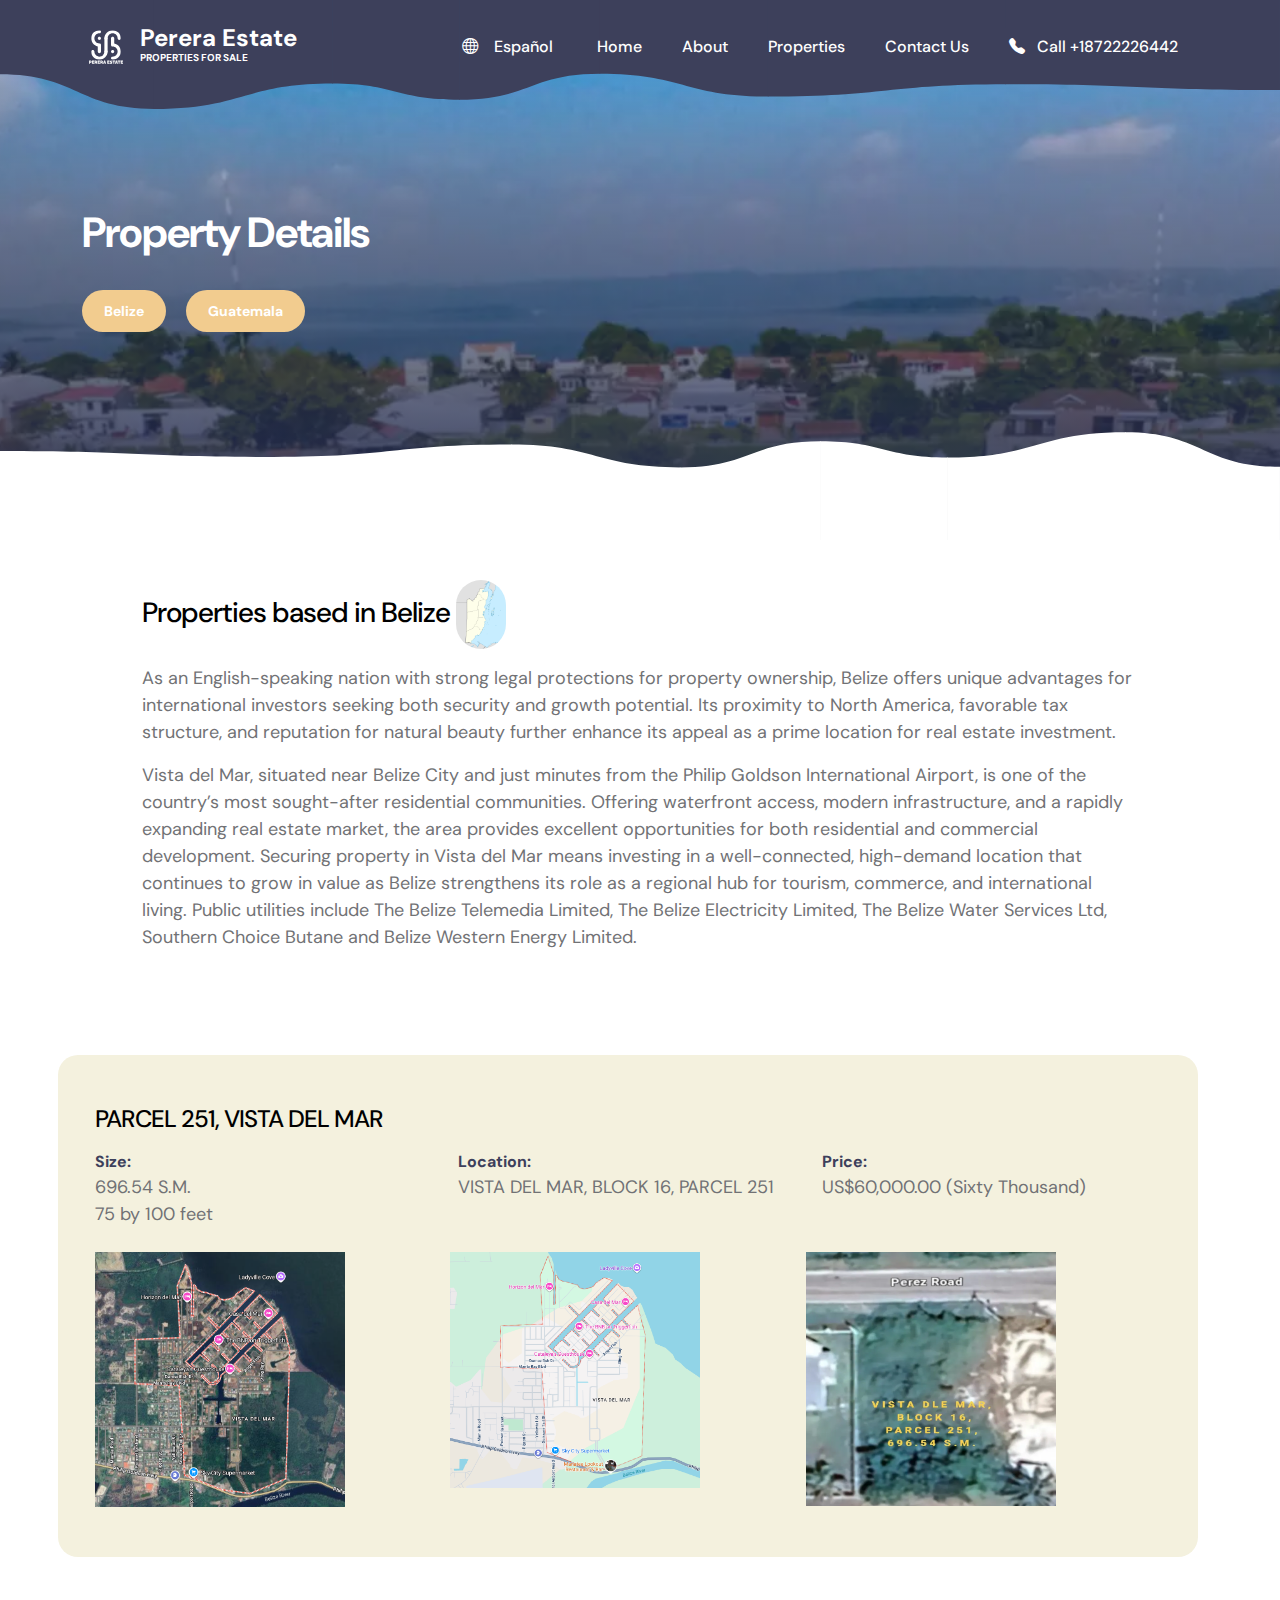
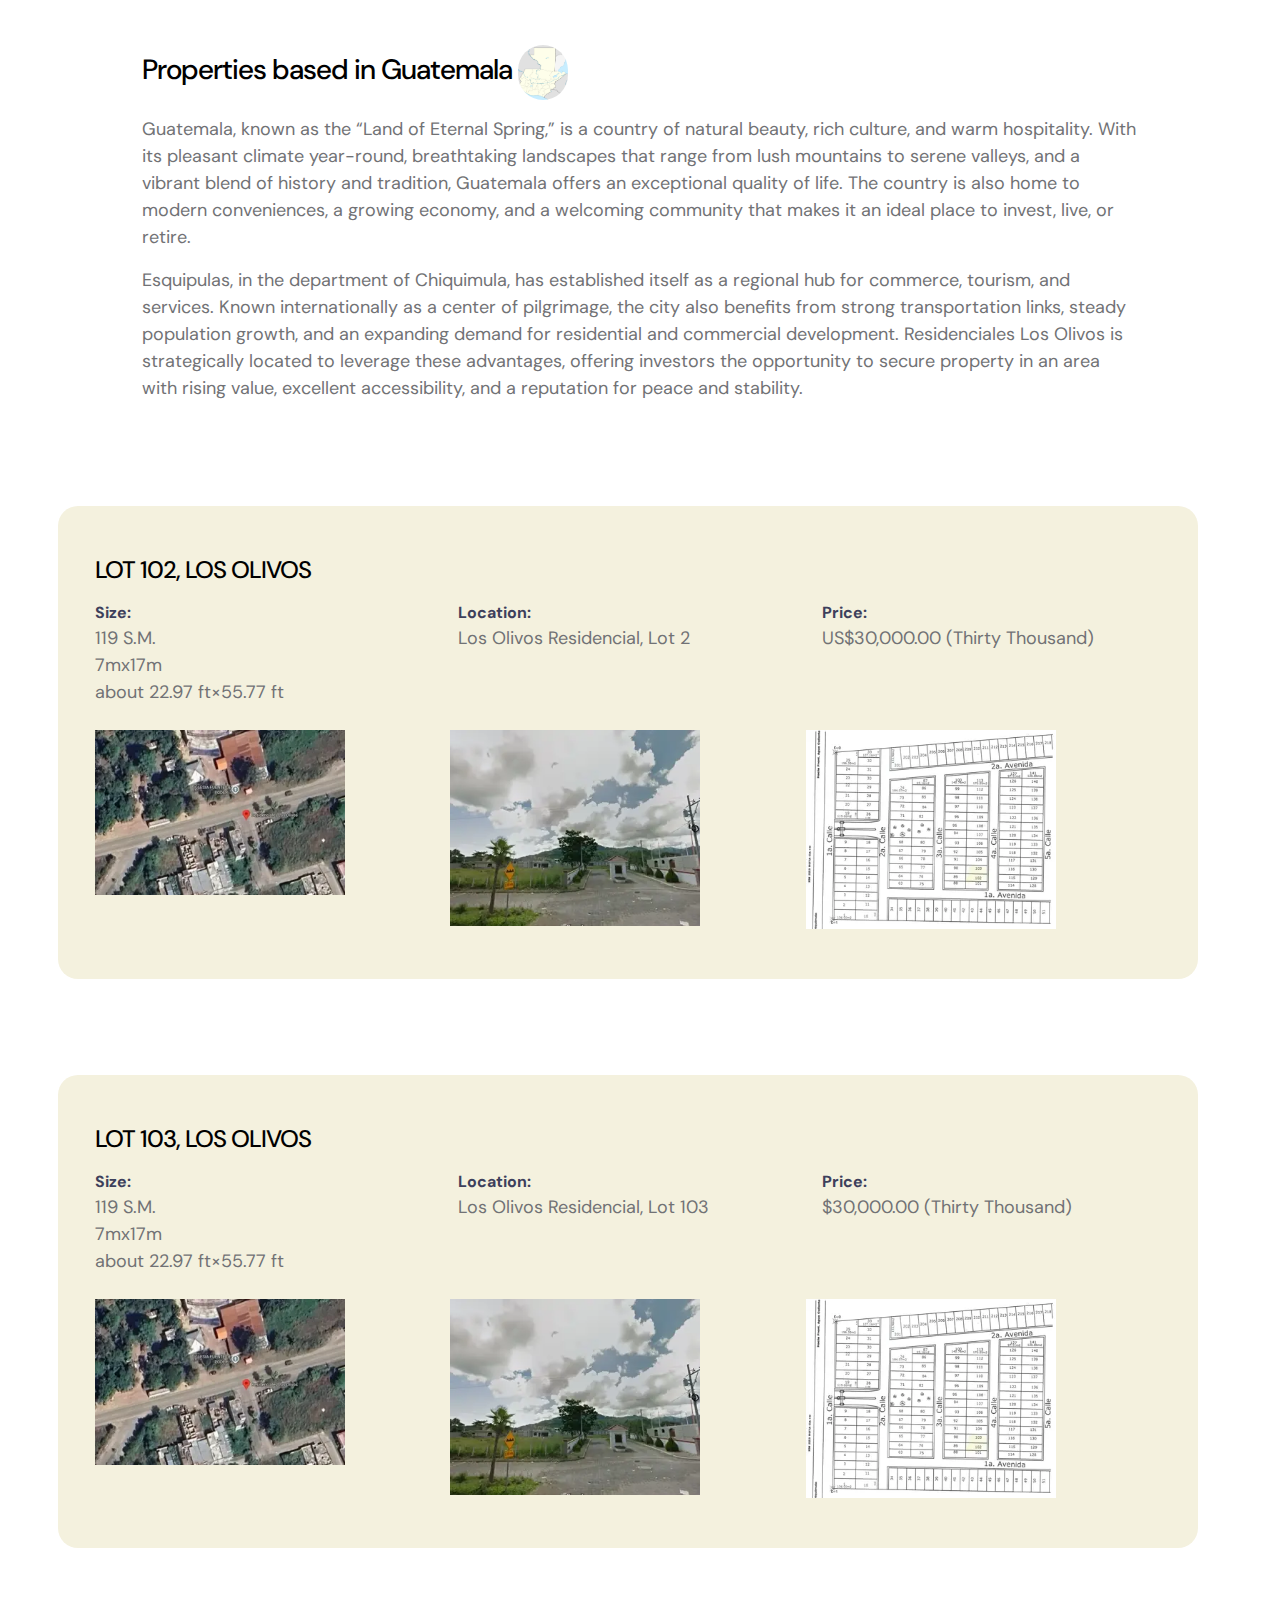
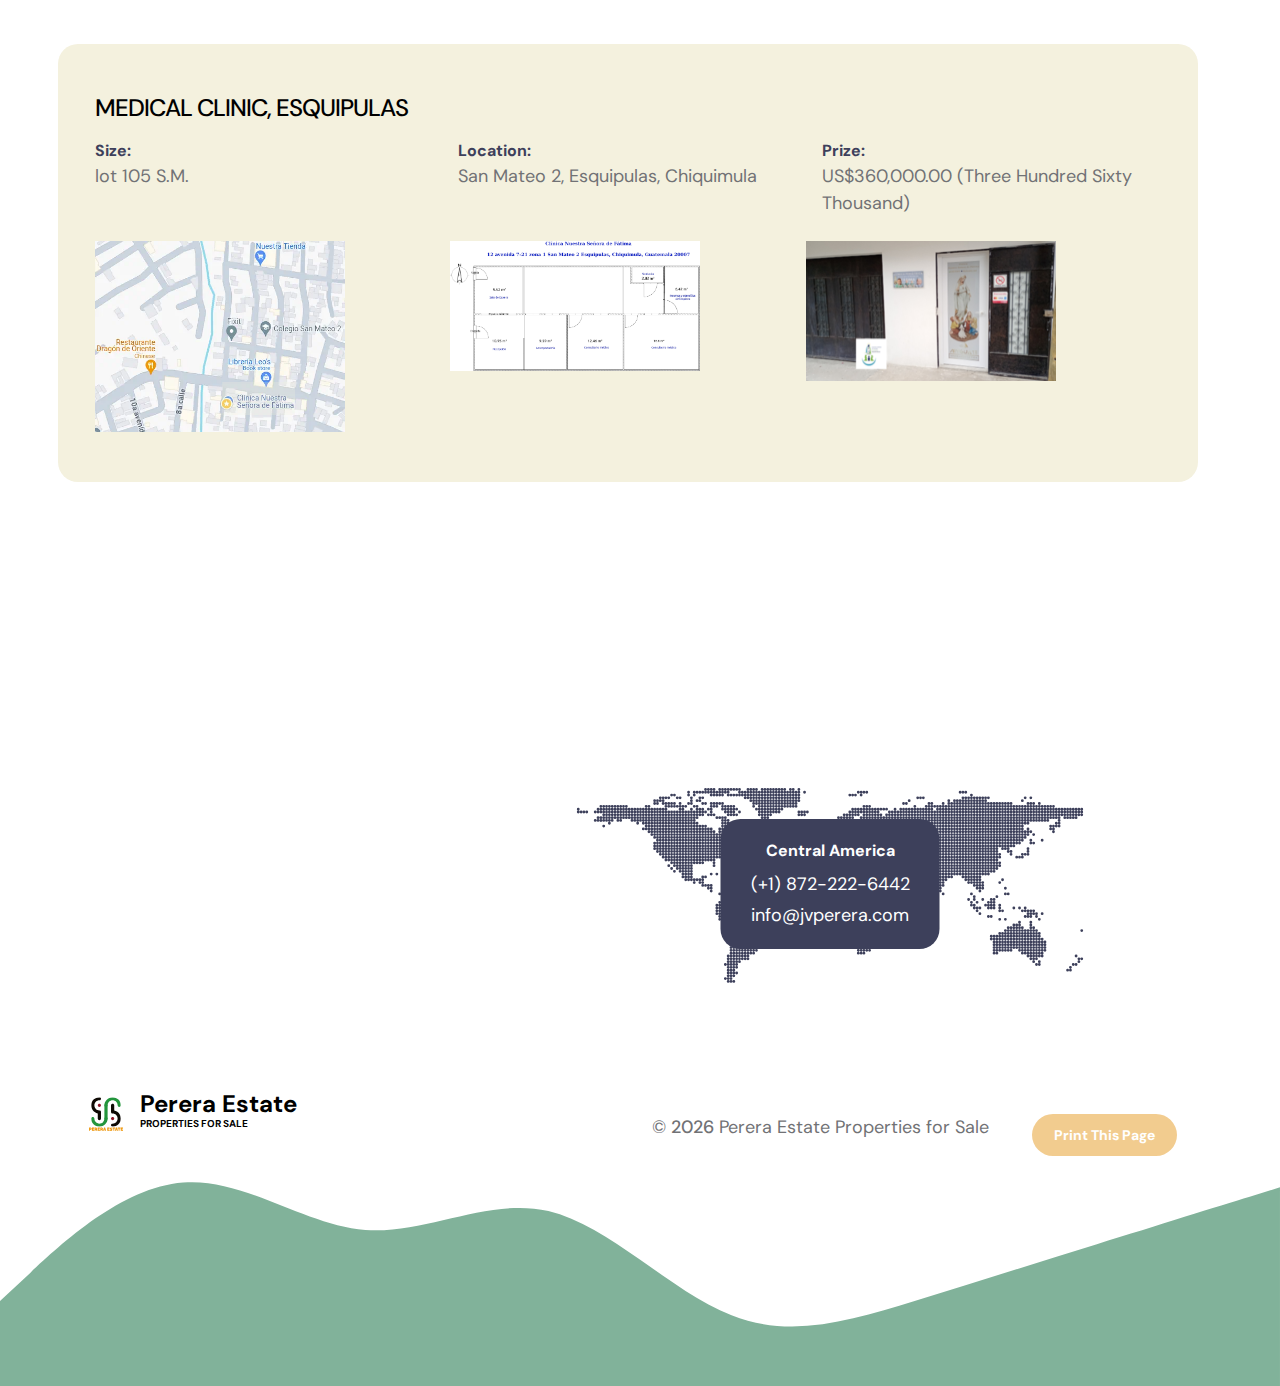
<file: event-detail.html>
<!doctype html>
<html lang="en">
    <head>
        <meta charset="utf-8">
        <meta name="viewport" content="width=device-width, initial-scale=1">

        <meta name="description" content="">
        <meta name="author" content="">

        <title> Perera Estate , Properties for Sale</title>

        <!-- CSS FILES -->                
        <link rel="preconnect" href="https://fonts.googleapis.com">

        <link rel="preconnect" href="https://fonts.gstatic.com" crossorigin>

        <link href="https://fonts.googleapis.com/css2?family=DM+Sans:ital,wght@0,400;0,500;0,700;1,400&display=swap" rel="stylesheet">

        <link href="css/bootstrap.min.css" rel="stylesheet">

        <link href="css/bootstrap-icons.css" rel="stylesheet">

        <link href="css/realstate.css" rel="stylesheet">
        
                <!--

                Perera Estate , Properties for Sale
                https://templatemo.com/tm-587-Perera Estate -golf-club

                -->
    </head>
    
    <body>

        <main>

            <nav class="navbar navbar-expand-lg">                
                <div class="container" id="section_1">
                    <a class="navbar-brand d-flex align-items-center" href="index.html">
                        <img src="images/logo.svg" class="navbar-brand-image img-fluid" alt="Perera Estate  Properties for Sale">
                        <span class="navbar-brand-text">
                             Perera Estate 
                            <small>Properties for Sale</small>
                        </span>
                    </a>
                    <a class="d-lg-none ms-5 ps-4 text-white" href="tel:+18722226442" aria-label="Call +18722226442">
                        <strong><i class="bi bi-telephone-fill me-2"></i> Call</strong>
                    </a>

    
                    <button class="navbar-toggler" type="button" data-bs-toggle="collapse" data-bs-target="#navbarNav" aria-controls="navbarNav" aria-expanded="false" aria-label="Toggle navigation">
                        <span class="navbar-toggler-icon"></span>
                    </button>
    
                    <div class="collapse navbar-collapse" id="navbarNav">
                        <ul class="navbar-nav ms-lg-auto">
                            <li class="nav-item">
                                <a class="lang-link" href="es/index.html#section_1"><i class="bi bi-globe me-3"></i>Español</a>
                            </li>
                            <li class="nav-item">
                                <a class="nav-link" href="index.html#section_1">Home</a>
                            </li>
    
                            <li class="nav-item">
                                <a class="nav-link" href="index.html#section_2">About</a>
                            </li>

                            <li class="nav-item">
                                <a class="nav-link" href="index.html#section_3">Properties</a>
                            </li>

                            <li class="nav-item">
                                <a class="nav-link" href="index.html#section_4">Contact Us</a>
                            </li>

                            <li class="nav-item">
                                <a class="nav-link" href="tel:+18722226442" role="button" aria-label="Call +18722226442"><i class="bi bi-telephone-fill me-2"></i> Call +18722226442</a>
                            </li>
                            
                        </ul>
                    </div>
                </div>
            </nav>

            <div class="offcanvas offcanvas-end" data-bs-scroll="true" tabindex="-1" id="offcanvasExample" aria-labelledby="offcanvasExampleLabel">                
                <div class="offcanvas-header">
                    <h5 class="offcanvas-title" id="offcanvasExampleLabel">Contact Details</h5>
                    
                    <button type="button" class="btn-close" data-bs-dismiss="offcanvas" aria-label="Close"></button>
                </div>
                


                <svg xmlns="http://www.w3.org/2000/svg" viewBox="0 0 1440 320"><path fill="#3D405B" fill-opacity="1" d="M0,224L34.3,192C68.6,160,137,96,206,90.7C274.3,85,343,139,411,144C480,149,549,107,617,122.7C685.7,139,754,213,823,240C891.4,267,960,245,1029,224C1097.1,203,1166,181,1234,160C1302.9,139,1371,117,1406,106.7L1440,96L1440,320L1405.7,320C1371.4,320,1303,320,1234,320C1165.7,320,1097,320,1029,320C960,320,891,320,823,320C754.3,320,686,320,617,320C548.6,320,480,320,411,320C342.9,320,274,320,206,320C137.1,320,69,320,34,320L0,320Z"></path></svg>
            </div>
            

            <section class="hero-section hero-50 d-flex justify-content-center align-items-center" id="section_2">

                <div class="section-overlay"></div>

                <svg viewBox="0 0 1962 178" xmlns="http://www.w3.org/2000/svg" xmlns:xlink="http://www.w3.org/1999/xlink"><path fill="#3D405B" d="M 0 114 C 118.5 114 118.5 167 237 167 L 237 167 L 237 0 L 0 0 Z" stroke-width="0"></path> <path fill="#3D405B" d="M 236 167 C 373 167 373 128 510 128 L 510 128 L 510 0 L 236 0 Z" stroke-width="0"></path> <path fill="#3D405B" d="M 509 128 C 607 128 607 153 705 153 L 705 153 L 705 0 L 509 0 Z" stroke-width="0"></path><path fill="#3D405B" d="M 704 153 C 812 153 812 113 920 113 L 920 113 L 920 0 L 704 0 Z" stroke-width="0"></path><path fill="#3D405B" d="M 919 113 C 1048.5 113 1048.5 148 1178 148 L 1178 148 L 1178 0 L 919 0 Z" stroke-width="0"></path><path fill="#3D405B" d="M 1177 148 C 1359.5 148 1359.5 129 1542 129 L 1542 129 L 1542 0 L 1177 0 Z" stroke-width="0"></path><path fill="#3D405B" d="M 1541 129 C 1751.5 129 1751.5 138 1962 138 L 1962 138 L 1962 0 L 1541 0 Z" stroke-width="0"></path></svg>

                <div class="container">
                    <div class="row">

                        <div class="col-lg-6 col-12">

                            <h1 class="text-white mb-4 pb-2">Property Details</h1>

                            <a href="#parcel-251" class="btn custom-btn smoothscroll me-3">Belize</a>
                            <a href="#lot102" class="btn custom-btn smoothscroll me-3">Guatemala</a>
                        </div>

                    </div>
                </div>

                <svg viewBox="0 0 1962 178" xmlns="http://www.w3.org/2000/svg" xmlns:xlink="http://www.w3.org/1999/xlink"><path fill="#ffffff" d="M 0 114 C 118.5 114 118.5 167 237 167 L 237 167 L 237 0 L 0 0 Z" stroke-width="0"></path> <path fill="#ffffff" d="M 236 167 C 373 167 373 128 510 128 L 510 128 L 510 0 L 236 0 Z" stroke-width="0"></path> <path fill="#ffffff" d="M 509 128 C 607 128 607 153 705 153 L 705 153 L 705 0 L 509 0 Z" stroke-width="0"></path><path fill="#ffffff" d="M 704 153 C 812 153 812 113 920 113 L 920 113 L 920 0 L 704 0 Z" stroke-width="0"></path><path fill="#ffffff" d="M 919 113 C 1048.5 113 1048.5 148 1178 148 L 1178 148 L 1178 0 L 919 0 Z" stroke-width="0"></path><path fill="#ffffff" d="M 1177 148 C 1359.5 148 1359.5 129 1542 129 L 1542 129 L 1542 0 L 1177 0 Z" stroke-width="0"></path><path fill="#ffffff" d="M 1541 129 C 1751.5 129 1751.5 138 1962 138 L 1962 138 L 1962 0 L 1541 0 Z" stroke-width="0"></path></svg>
            </section>


            <section class="events-section events-detail-section section-padding" id="section_3">
                <div class="container">
                    <div class="row">

                        <div id="parcel-251" class="col-12 mx-auto">
                            <div class="custom-block-info">                                
                                <h3 class="mb-3">Properties based in Belize     <img src="images/Belize_map.png" width="50" height="auto" alt="map of Belize" class="img-fluid rounded-pill"></h3>
                                
                                <p>As an English-speaking nation with strong legal protections for property ownership, Belize offers unique advantages for international investors seeking both security and growth potential. Its proximity to North America, favorable tax structure, and reputation for natural beauty further enhance its appeal as a prime location for real estate investment.</p>
                                
                                <p>Vista del Mar, situated near Belize City and just minutes from the Philip Goldson International Airport, is one of the country’s most sought-after residential communities. Offering waterfront access, modern infrastructure, and a rapidly expanding real estate market, the area provides excellent opportunities for both residential and commercial development. Securing property in Vista del Mar means investing in a well-connected, high-demand location that continues to grow in value as Belize strengthens its role as a regional hub for tourism, commerce, and international living. Public utilities include The Belize Telemedia Limited, The Belize Electricity Limited, The Belize Water Services Ltd, Southern Choice Butane and Belize Western Energy Limited. </p>

                        </div> <!-- col-lg-6 -->
                    </div> <!-- row -->
                    <div class="events-detail-info row my-5">
                        <div class="col-lg-12 col-12">
                            <h4 class="mb-3">PARCEL 251, VISTA DEL MAR</h4>

                        </div> <!-- col-lg-12 -->

                        <div class="col-lg-4 col-12">
                            <span class="custom-block-span">Size:</span>

                            <p class="mb-0">696.54 S.M.<br>75 by 100 feet</p>
                        </div> <!-- col-lg-4 -->

                        <div class="col-lg-4 col-12 my-3 my-lg-0">
                            <span class="custom-block-span">Location:</span>

                            <p class="mb-0">VISTA DEL MAR, BLOCK 16, PARCEL 251</p>
                        </div> <!-- col-lg-4 -->

                        <div class="col-lg-4 col-12">
                            <span class="custom-block-span">Price:</span>

                            <p class="mb-0">US$60,000.00 (Sixty Thousand)</p>
                        </div> <!-- col-lg-4 -->
                            <div class="row mt-4">
                                <div class="col-4">
                                    <img src="images/Vista_d_mar_map.png" width="250" height="auto" alt="map of Belize" class="img-fluid">
                                </div>
                                <div class="col-4">
                                    <img src="images/Vista_map.png" width="250" height="auto" alt="map of Belize" class="img-fluid">
                                </div>
                                <div class="col-4">
                                    <img src="images/VistaView.webp" width="250" height="auto" alt="map of Belize" class="img-fluid">
                                </div>
                                <div class="col-4">
                                </div>     

                            </div> <!--inner row    -->
                        </div> <!-- col-lg-4 -->
                    </div> <!-- row -->

                    <div class="row">

                        <div class="col-12 mx-auto">
                            <div class="custom-block-info">

                                <h3 id="lot102" class="mb-3">Properties based in Guatemala     <img src="images/Guatemala_map.png" width="50" height="auto" alt="map of Guatemala" class="img-fluid rounded-pill"></h3>

                                <p>Guatemala, known as the “Land of Eternal Spring,” is a country of natural beauty, rich culture, and warm hospitality. With its pleasant climate year-round, breathtaking landscapes that range from lush mountains to serene valleys, and a vibrant blend of history and tradition, Guatemala offers an exceptional quality of life. The country is also home to modern conveniences, a growing economy, and a welcoming community that makes it an ideal place to invest, live, or retire.</p>

                                <p>Esquipulas, in the department of Chiquimula, has established itself as a regional hub for commerce, tourism, and services. Known internationally as a center of pilgrimage, the city also benefits from strong transportation links, steady population growth, and an expanding demand for residential and commercial development. Residenciales Los Olivos is strategically located to leverage these advantages, offering investors the opportunity to secure property in an area with rising value, excellent accessibility, and a reputation for peace and stability.</p>
                        </div> <!-- col-lg-6 -->
                    </div> <!-- row -->
                    <div class="events-detail-info row my-5">
                        <div class="col-lg-12 col-12">
                            <h4 class="mb-3">LOT 102, LOS OLIVOS</h4>
                        </div> <!-- col-lg-12 -->

                        <div class="col-lg-4 col-12">
                            <span class="custom-block-span">Size:</span>

                            <p class="mb-0">119 S.M.<br> 7mx17m<br> about 22.97 ft×55.77 ft</p>
                        </div> <!-- col-lg-4 -->

                        <div class="col-lg-4 col-12 my-3 my-lg-0">
                            <span class="custom-block-span">Location:</span>

                            <p class="mb-0">Los Olivos Residencial, Lot 2</p>
                        </div> <!-- col-lg-4 -->

                        <div class="col-lg-4 col-12">
                            <span class="custom-block-span">Price:</span>

                            <p class="mb-0">US$30,000.00 (Thirty Thousand)</p>
                        </div> <!-- col-lg-4 -->
                        
                            <div class="row mt-4">
                                <div class="col-4">
                                    <img src="images/olivos/entradalosolivos.webp" width="250" height="auto" alt="map of Belize" class="img-fluid">
                                </div>
                                <div class="col-4">
                                    <img src="images/olivos/entranceLosOlivos.webp" width="250" height="auto" alt="map of Belize" class="img-fluid">
                                </div>
                                <div class="col-4">
                                    <img src="images/olivos/lotelosolivos.webp" width="250" height="auto" alt="map of Belize" class="img-fluid">
                                </div>
                                <div class="col-4">
                                </div>     

                            </div> <!--inner row    -->
                    </div> <!-- row -->
                    <!--second property in Guatemala-->

                    <div id="lot103" class="events-detail-info row my-5">
                        <div class="col-lg-12 col-12">
                            <h4 class="mb-3">LOT 103, LOS OLIVOS</h4>
                        </div> <!-- col-lg-12 -->

                        <div class="col-lg-4 col-12">
                            <span class="custom-block-span">Size:</span>

                            <p class="mb-0">119 S.M.<br> 7mx17m<br> about 22.97 ft×55.77 ft</p>
                        </div> <!-- col-lg-4 -->

                        <div class="col-lg-4 col-12 my-3 my-lg-0">
                            <span class="custom-block-span">Location:</span>

                            <p class="mb-0">Los Olivos Residencial, Lot 103</p>
                        </div> <!-- col-lg-4 -->

                        <div class="col-lg-4 col-12">
                            <span class="custom-block-span">Price:</span>

                            <p class="mb-0">$30,000.00 (Thirty Thousand)</p>
                        </div> <!-- col-lg-4 -->
                        
                            <div class="row mt-4">
                                <div class="col-4">
                                    <img src="images/olivos/entradalosolivos.webp" width="250" height="auto" alt="map of Belize" class="img-fluid">
                                </div>
                                <div class="col-4">
                                    <img src="images/olivos/entranceLosOlivos.webp" width="250" height="auto" alt="map of Belize" class="img-fluid">
                                </div>
                                <div class="col-4">
                                    <img src="images/olivos/lotelosolivos.webp" width="250" height="auto" alt="map of Belize" class="img-fluid">
                                </div>
                                <div class="col-4">
                                </div>     

                            </div> <!--inner row    -->
                    </div> <!-- row -->
                    <!--third property in Guatemala-->
                    
                    <div id="mc" class="events-detail-info row my-5">
                        <div class="col-lg-12 col-12">
                            <h4 class="mb-3">MEDICAL CLINIC, ESQUIPULAS</h4>
                        </div> <!-- col-lg-12 -->

                        <div class="col-lg-4 col-12">
                            <span class="custom-block-span">Size:</span>

                            <p class="mb-0">lot 105 S.M.</p>
                        </div> <!-- col-lg-4 -->

                        <div class="col-lg-4 col-12 my-3 my-lg-0">
                            <span class="custom-block-span">Location:</span>

                            <p class="mb-0">San Mateo 2, Esquipulas, Chiquimula</p>
                        </div> <!-- col-lg-4 -->

                        <div class="col-lg-4 col-12">
                            <span class="custom-block-span">Prize:</span>

                            <p class="mb-0">US$360,000.00 (Three Hundred Sixty Thousand)</p>
                        </div> <!-- col-lg-4 -->
                        
                            <div class="row mt-4">
                                <div class="col-4">
                                    <img src="images/clinic/map.webp" width="250" height="auto" alt="map of Belize" class="img-fluid">
                                </div>
                                <div class="col-4">
                                    <img src="images/clinic/sketch.png" width="250" height="auto" alt="map of Belize" class="img-fluid">
                                </div>
                                <div class="col-4">
                                    <img src="images/clinic/Entrance.jpg" width="250" height="auto" alt="map of Belize" class="img-fluid">
                                </div>
                                <div class="col-4">
                                </div>     

                            </div> <!--inner row    -->
                    </div> <!-- row -->
                    
                </div> <!-- container -->
            </section>

            <section class="events-section events-detail-section section-padding" id="section_4">
                <div class="container">
                    <div class="row">
                        <div class="col-lg-5 col-12">

                        </div>
                        <div class="col-lg-6 col-12">
                            <div class="contact-info mt-5">
                                <div class="contact-info-item">
                                    <div class="contact-info-body">
                                        <strong>Central America</strong>

                                        <p class="mt-2 mb-1">
                                            <a href="tel: 872-222-6442" class="contact-link">
                                                (+1) 
                                                872-222-6442
                                            </a>
                                        </p>

                                        <p class="mb-0">
                                            <a href="mailto:info@jvperera.com" class="contact-link">
                                                info@jvperera.com
                                            </a>
                                        </p>
                                    </div>
                                </div>

                                <img src="images/WorldMap.svg" class="img-fluid" alt="">
                            </div>
                        </div> <!-- col-lg-6 -->
                    </div> <!-- row -->
                </div> <!-- container -->
            </section>
        </main>

        <footer class="site-footer">
            <div class="container">
                <div class="row">

                    <div class="col-lg-6 col-12 me-auto mb-5 mb-lg-0">
                        <a class="navbar-brand d-flex align-items-center" href="index.html">
                            <img src="images/logo.svg" class="navbar-brand-image img-fluid" alt="">
                            <span class="navbar-brand-text">
                                Perera Estate 
                                <small>Properties For Sale</small>
                            </span>
                        </a>
                        <br><br>
                    </div>

                    <div class="col-lg-4 col-12">
                        <br>
                        <p class="copyright-text">&copy; <span id="current-year"></span> Perera Estate Properties for Sale</p>
                    </div>

                    <div class="col-lg-2 col-12 ms-auto">
                                        
                        <!-- Print Page -->

                        <div class="mt-4">
                            <button onclick="window.print()" class="btn custom-btn smoothscroll me-3">Print This Page</button>
                        </div>
                    </div>

                </div> <!-- row --> 
            </div> <!-- container -->

            <svg xmlns="http://www.w3.org/2000/svg" viewBox="0 0 1440 320"><path fill="#81B29A" fill-opacity="1" d="M0,224L34.3,192C68.6,160,137,96,206,90.7C274.3,85,343,139,411,144C480,149,549,107,617,122.7C685.7,139,754,213,823,240C891.4,267,960,245,1029,224C1097.1,203,1166,181,1234,160C1302.9,139,1371,117,1406,106.7L1440,96L1440,320L1405.7,320C1371.4,320,1303,320,1234,320C1165.7,320,1097,320,1029,320C960,320,891,320,823,320C754.3,320,686,320,617,320C548.6,320,480,320,411,320C342.9,320,274,320,206,320C137.1,320,69,320,34,320L0,320Z"></path></svg>
        </footer>


        <!-- JAVASCRIPT FILES -->
        <script src="js/jquery.min.js"></script>
        <script src="js/bootstrap.bundle.min.js"></script>
        <script src="js/jquery.sticky.js"></script>
        <script src="js/custom.js"></script>

    </body>
</html>
</file>
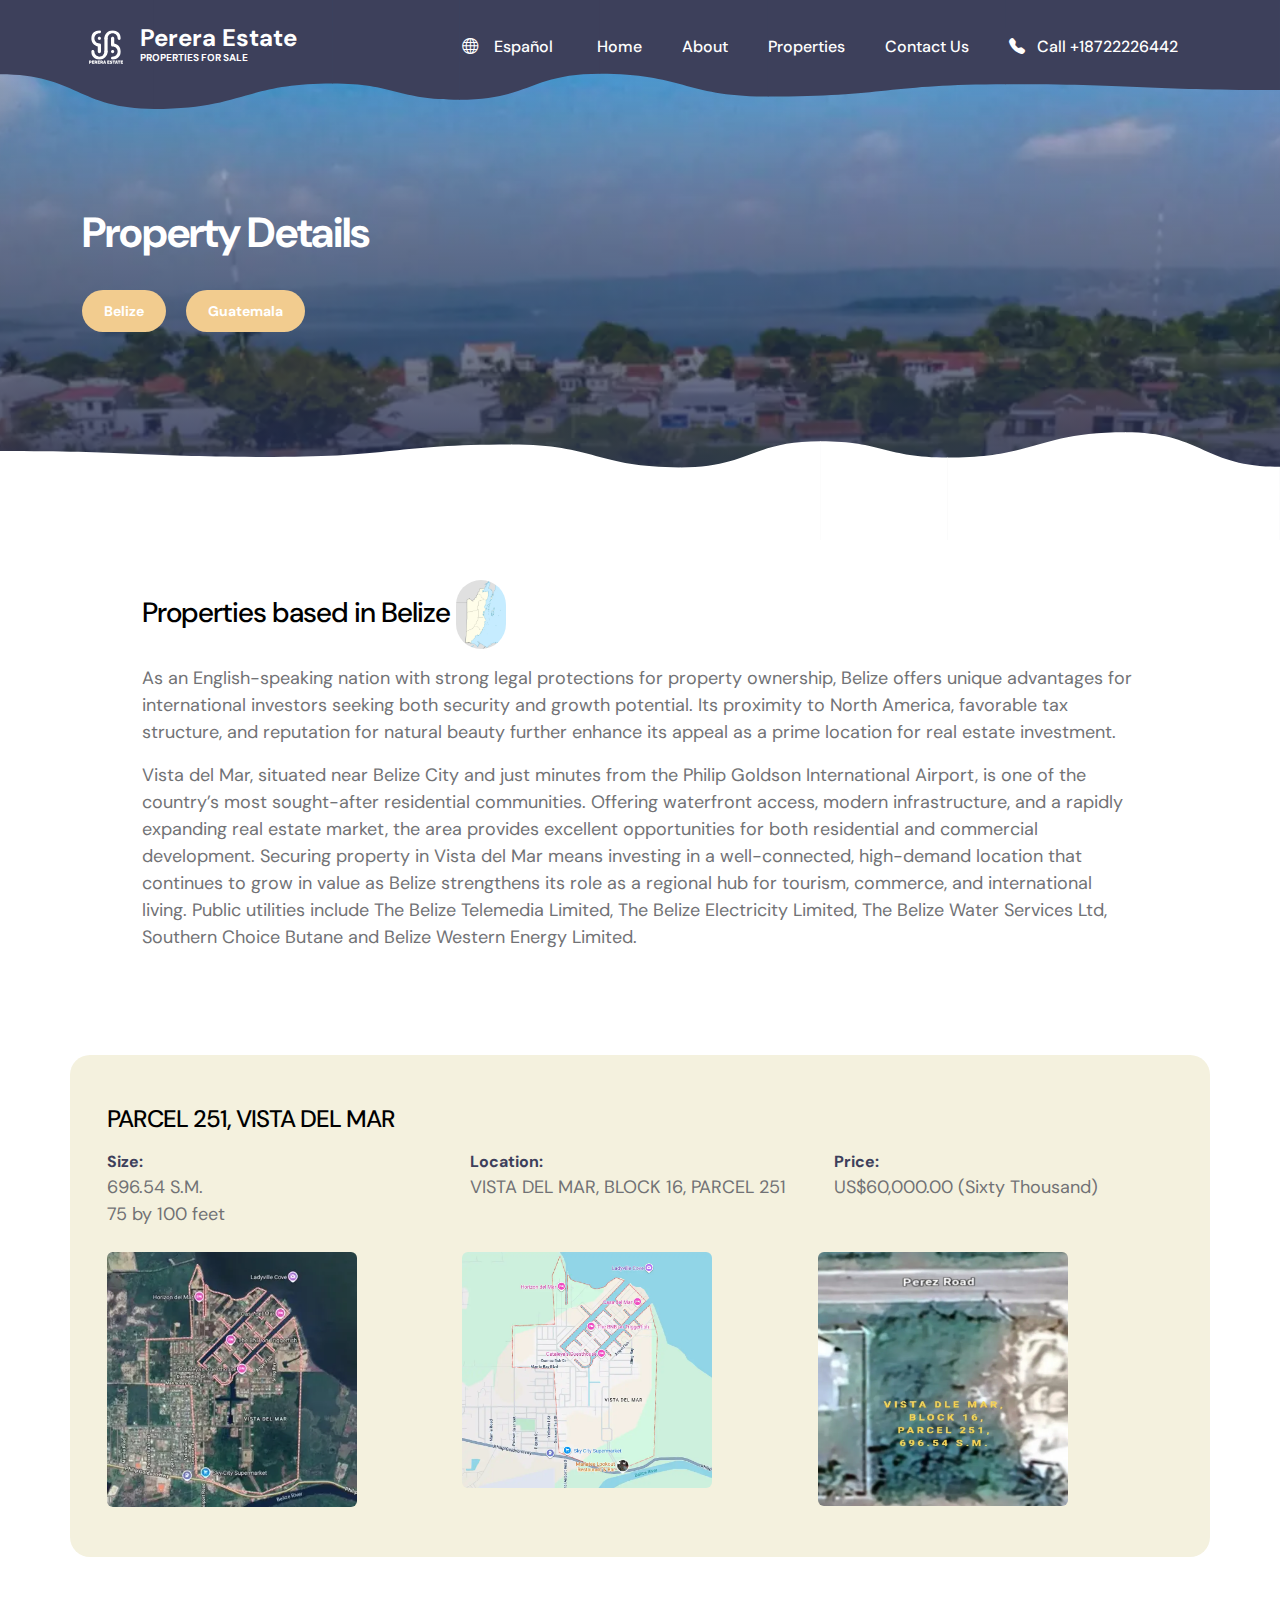
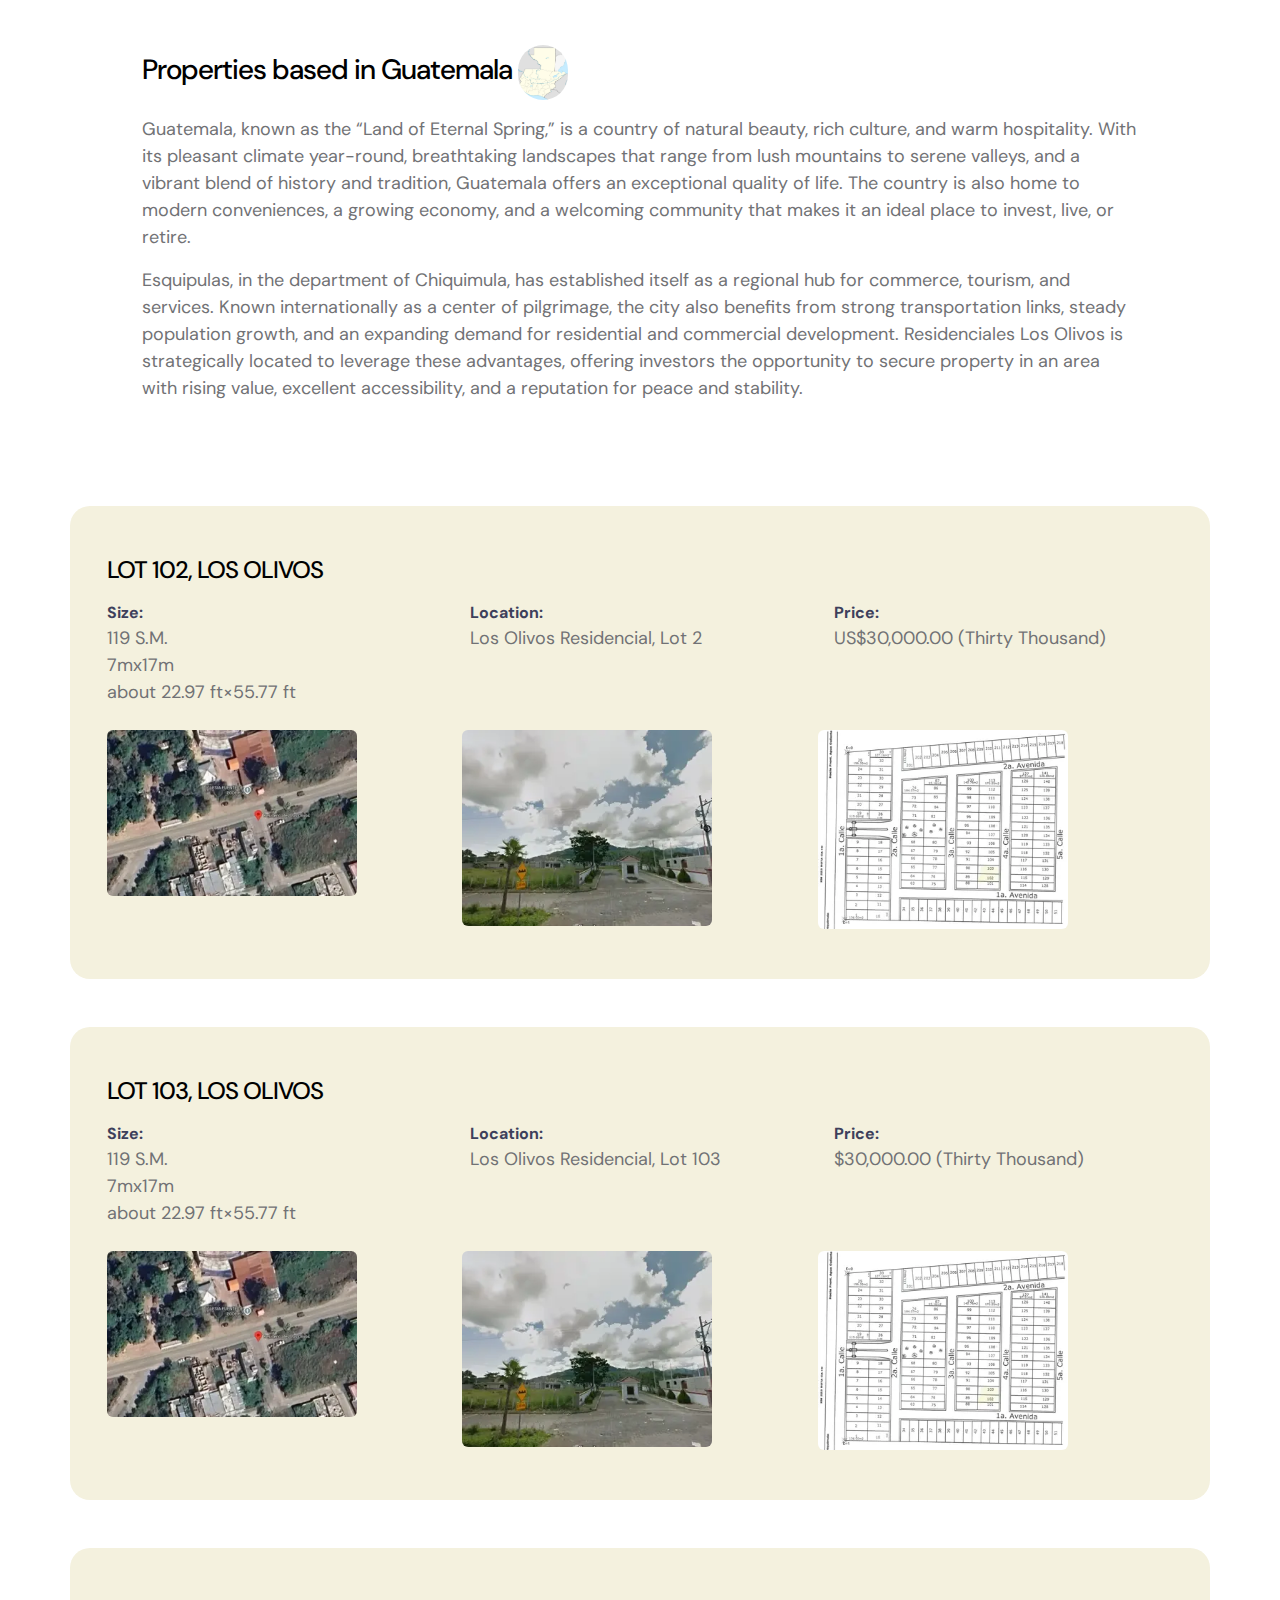
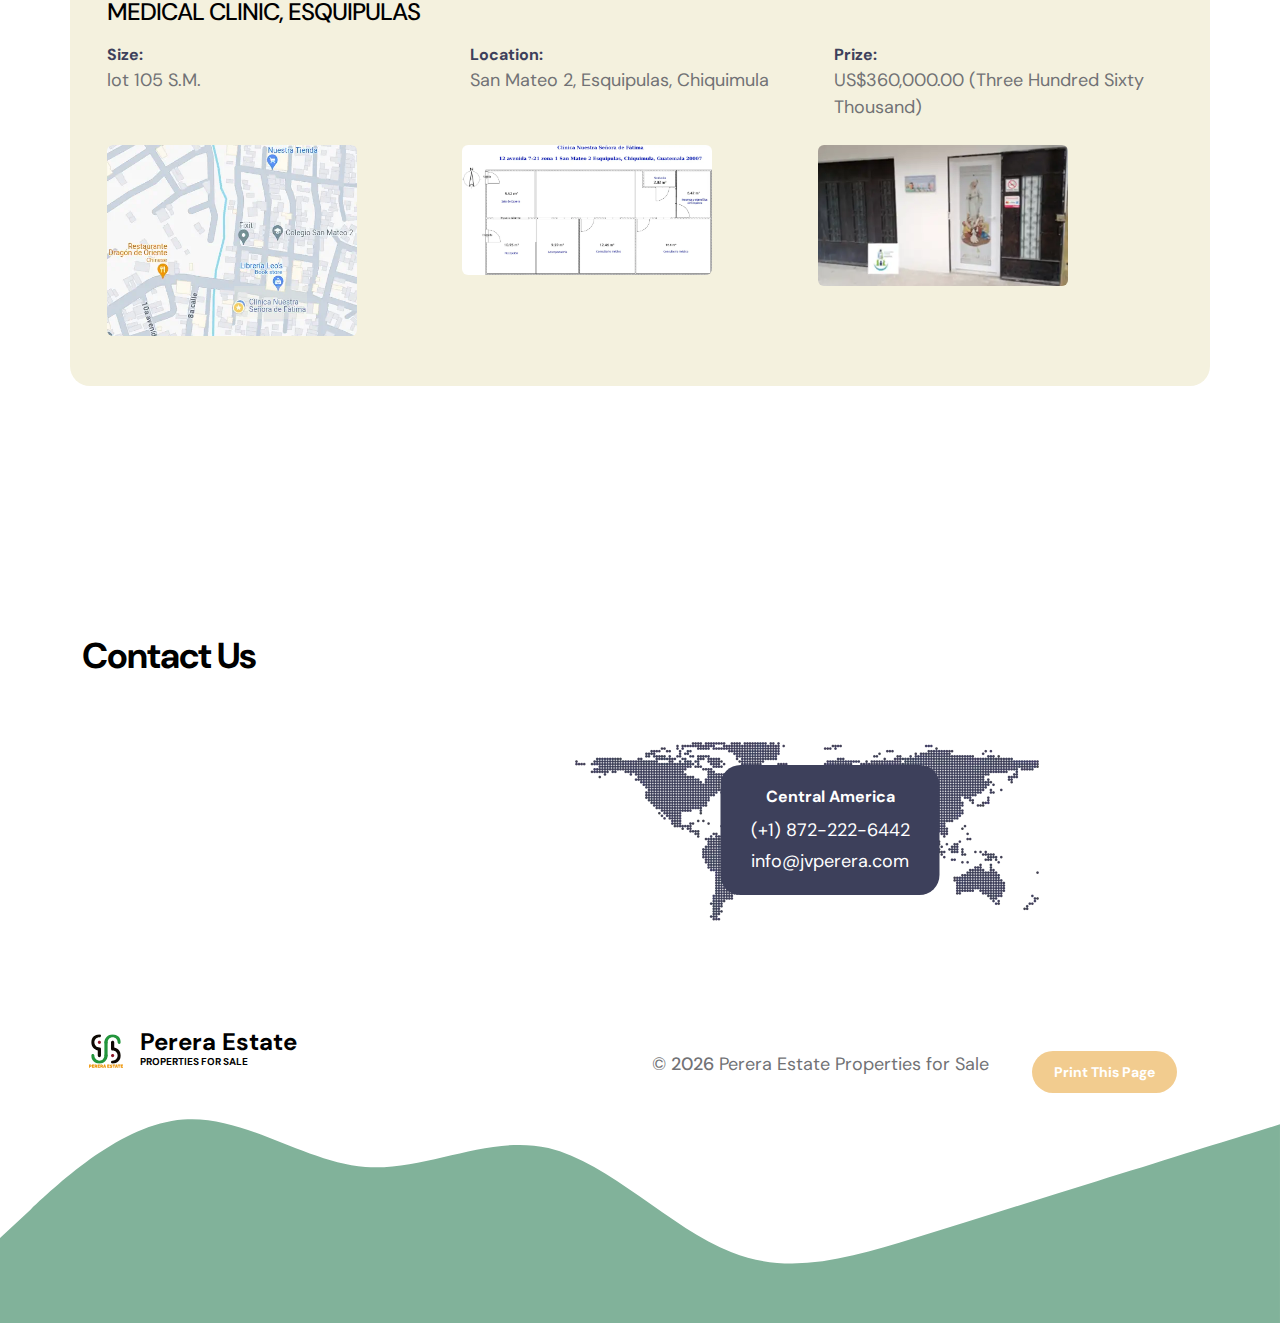
<file: property-detail.html>
<!doctype html>
<html lang="en">
    <head>
        <meta charset="utf-8">
        <meta name="viewport" content="width=device-width, initial-scale=1">

        <meta name="description" content="Details of properties for sale in Belize and Guatemala. Contact us for more information +18722226442.  ">
        <meta name="author" content="JV Perera">

        <title> Perera Estate , Property Detail</title>

        <!-- FAVICON FILES -->
        <link rel="icon" type="image/png" href="Favicon/favicon-96x96.png" sizes="96x96" />
        <link rel="icon" type="image/svg+xml" href="Favicon/favicon.svg" />
        <link rel="shortcut icon" href="Favicon/favicon.ico" />
        <link rel="apple-touch-icon" sizes="180x180" href="Favicon/apple-touch-icon.png" />
        <meta name="apple-mobile-web-app-title" content="PereraEstate" />
        <link rel="manifest" href="Favicon/site.webmanifest" />

        <!-- CSS FILES -->                
        <link rel="preconnect" href="https://fonts.googleapis.com">

        <link rel="preconnect" href="https://fonts.gstatic.com" crossorigin>

        <link href="https://fonts.googleapis.com/css2?family=DM+Sans:ital,wght@0,400;0,500;0,700;1,400&display=swap" rel="stylesheet">

        <link href="css/bootstrap.min.css" rel="stylesheet">

        <link href="css/bootstrap-icons.css" rel="stylesheet">

        <link href="css/realstate.css" rel="stylesheet">
        
                <!--

                Perera Estate , Properties for Sale
                https://templatemo.com/tm-587-Perera Estate -golf-club

                -->
    </head>
    
    <body>

        <main>

            <nav class="navbar navbar-expand-lg">                
                <div class="container" id="section_1">
                    <a class="navbar-brand d-flex align-items-center" href="index.html">
                        <img src="images/logo.svg" class="navbar-brand-image img-fluid" alt="Perera Estate  Properties for Sale">
                        <span class="navbar-brand-text">
                             Perera Estate 
                            <small>Properties for Sale</small>
                        </span>
                    </a>
                    <a class="d-lg-none ms-5 ps-4 text-white" href="tel:+18722226442" aria-label="Call +18722226442">
                        <strong><i class="bi bi-telephone-fill me-2"></i> Call</strong>
                    </a>

    
                    <button class="navbar-toggler" type="button" data-bs-toggle="collapse" data-bs-target="#navbarNav" aria-controls="navbarNav" aria-expanded="false" aria-label="Toggle navigation">
                        <span class="navbar-toggler-icon"></span>
                    </button>
    
                    <div class="collapse navbar-collapse" id="navbarNav">
                        <ul class="navbar-nav ms-lg-auto">
                            <li class="nav-item">
                                <a class="lang-link" href="es/property-detail.html"><i class="bi bi-globe me-3"></i>Español</a>
                            </li>
                            <li class="nav-item">
                                <a class="nav-link" href="index.html#section_1">Home</a>
                            </li>
    
                            <li class="nav-item">
                                <a class="nav-link" href="index.html#section_2">About</a>
                            </li>

                            <li class="nav-item">
                                <a class="nav-link" href="index.html#section_3">Properties</a>
                            </li>

                            <li class="nav-item">
                                <a class="nav-link" href="index.html#section_4">Contact Us</a>
                            </li>

                            <li class="nav-item">
                                <a class="nav-link" href="tel:+18722226442" role="button" aria-label="Call +18722226442"><i class="bi bi-telephone-fill me-2"></i> Call +18722226442</a>
                            </li>
                            
                        </ul>
                    </div>
                </div>
            </nav>

            <div class="offcanvas offcanvas-end" data-bs-scroll="true" tabindex="-1" id="offcanvasExample">                
                <div class="offcanvas-header">
                    <h5 class="offcanvas-title" id="offcanvasExampleLabel">Contact Details</h5>
                    
                    <button type="button" class="btn-close" data-bs-dismiss="offcanvas" aria-label="Close"></button>
                </div>
                


                <svg xmlns="http://www.w3.org/2000/svg" viewBox="0 0 1440 320"><path fill="#3D405B" fill-opacity="1" d="M0,224L34.3,192C68.6,160,137,96,206,90.7C274.3,85,343,139,411,144C480,149,549,107,617,122.7C685.7,139,754,213,823,240C891.4,267,960,245,1029,224C1097.1,203,1166,181,1234,160C1302.9,139,1371,117,1406,106.7L1440,96L1440,320L1405.7,320C1371.4,320,1303,320,1234,320C1165.7,320,1097,320,1029,320C960,320,891,320,823,320C754.3,320,686,320,617,320C548.6,320,480,320,411,320C342.9,320,274,320,206,320C137.1,320,69,320,34,320L0,320Z"></path></svg>
            </div>
            

            <section class="hero-section hero-50 d-flex justify-content-center align-items-center" id="section_2">

                <div class="section-overlay"></div>

                <svg viewBox="0 0 1962 178" xmlns="http://www.w3.org/2000/svg" xmlns:xlink="http://www.w3.org/1999/xlink"><path fill="#3D405B" d="M 0 114 C 118.5 114 118.5 167 237 167 L 237 167 L 237 0 L 0 0 Z" stroke-width="0"></path> <path fill="#3D405B" d="M 236 167 C 373 167 373 128 510 128 L 510 128 L 510 0 L 236 0 Z" stroke-width="0"></path> <path fill="#3D405B" d="M 509 128 C 607 128 607 153 705 153 L 705 153 L 705 0 L 509 0 Z" stroke-width="0"></path><path fill="#3D405B" d="M 704 153 C 812 153 812 113 920 113 L 920 113 L 920 0 L 704 0 Z" stroke-width="0"></path><path fill="#3D405B" d="M 919 113 C 1048.5 113 1048.5 148 1178 148 L 1178 148 L 1178 0 L 919 0 Z" stroke-width="0"></path><path fill="#3D405B" d="M 1177 148 C 1359.5 148 1359.5 129 1542 129 L 1542 129 L 1542 0 L 1177 0 Z" stroke-width="0"></path><path fill="#3D405B" d="M 1541 129 C 1751.5 129 1751.5 138 1962 138 L 1962 138 L 1962 0 L 1541 0 Z" stroke-width="0"></path></svg>

                <div class="container">
                    <div class="row">

                        <div class="col-lg-6 col-12">

                            <h1 class="text-white mb-4 pb-2">Property Details</h1>

                            <a href="#parcel-251" class="btn custom-btn smoothscroll me-3">Belize</a>
                            <a href="#lot102" class="btn custom-btn smoothscroll me-3">Guatemala</a>
                        </div> <!--column-->

                    </div> <!-- row -->
                </div> <!-- container -->

                <svg viewBox="0 0 1962 178" xmlns="http://www.w3.org/2000/svg" xmlns:xlink="http://www.w3.org/1999/xlink"><path fill="#ffffff" d="M 0 114 C 118.5 114 118.5 167 237 167 L 237 167 L 237 0 L 0 0 Z" stroke-width="0"></path> <path fill="#ffffff" d="M 236 167 C 373 167 373 128 510 128 L 510 128 L 510 0 L 236 0 Z" stroke-width="0"></path> <path fill="#ffffff" d="M 509 128 C 607 128 607 153 705 153 L 705 153 L 705 0 L 509 0 Z" stroke-width="0"></path><path fill="#ffffff" d="M 704 153 C 812 153 812 113 920 113 L 920 113 L 920 0 L 704 0 Z" stroke-width="0"></path><path fill="#ffffff" d="M 919 113 C 1048.5 113 1048.5 148 1178 148 L 1178 148 L 1178 0 L 919 0 Z" stroke-width="0"></path><path fill="#ffffff" d="M 1177 148 C 1359.5 148 1359.5 129 1542 129 L 1542 129 L 1542 0 L 1177 0 Z" stroke-width="0"></path><path fill="#ffffff" d="M 1541 129 C 1751.5 129 1751.5 138 1962 138 L 1962 138 L 1962 0 L 1541 0 Z" stroke-width="0"></path></svg>
            </section>


            <section class="events-section events-detail-section section-padding" id="section_3">
                <div class="container">
                    <div class="row">

                        <div id="parcel-251" class="col-12 mx-auto">
                            <div class="custom-block-info">                                
                                <h3 class="mb-3">Properties based in Belize     <img src="images/Belize_map.webp" width="50" alt="map of Belize" class="img-fluid rounded-pill"></h3>
                                
                                <p>As an English-speaking nation with strong legal protections for property ownership, Belize offers unique advantages for international investors seeking both security and growth potential. Its proximity to North America, favorable tax structure, and reputation for natural beauty further enhance its appeal as a prime location for real estate investment.</p>
                                
                                <p>Vista del Mar, situated near Belize City and just minutes from the Philip Goldson International Airport, is one of the country’s most sought-after residential communities. Offering waterfront access, modern infrastructure, and a rapidly expanding real estate market, the area provides excellent opportunities for both residential and commercial development. Securing property in Vista del Mar means investing in a well-connected, high-demand location that continues to grow in value as Belize strengthens its role as a regional hub for tourism, commerce, and international living. Public utilities include The Belize Telemedia Limited, The Belize Electricity Limited, The Belize Water Services Ltd, Southern Choice Butane and Belize Western Energy Limited. </p>
                            </div> <!-- custom-block-info -->
                        </div> <!-- col-lg-6 -->
                    </div> <!-- row -->
                    <div class="events-detail-info row my-5">
                        <div class="col-lg-12 col-12">
                            <h4 class="mb-3">PARCEL 251, VISTA DEL MAR</h4>

                        </div> <!-- col-lg-12 -->

                        <div class="col-lg-4 col-12">
                            <span class="custom-block-span">Size:</span>

                            <p class="mb-0">696.54 S.M.<br>75 by 100 feet</p>
                        </div> <!-- col-lg-4 -->

                        <div class="col-lg-4 col-12 my-3 my-lg-0">
                            <span class="custom-block-span">Location:</span>

                            <p class="mb-0">VISTA DEL MAR, BLOCK 16, PARCEL 251</p>
                        </div> <!-- col-lg-4 -->

                        <div class="col-lg-4 col-12">
                            <span class="custom-block-span">Price:</span>

                            <p class="mb-0">US$60,000.00 (Sixty Thousand)</p>
                        </div> <!-- col-lg-4 -->
                        <div class="row mt-4">
                            <div class="col-4">
                                <img src="images/Vista_d_mar_map.webp" width="250" alt="map of Vista del Mar land" class="img-fluid rounded">
                            </div>
                            <div class="col-4">
                                <img src="images/Vista_map.webp" width="250" alt="map of vista del Mar land" class="img-fluid rounded">
                            </div>
                            <div class="col-4">
                                <img src="images/VistaView.webp" width="250" alt="lot of Vista del Mar Belize" class="img-fluid rounded">
                            </div>
                        </div> <!--inner row    -->
                    </div> <!-- row -->

                    <div class="row">
                        <div class="col-12 mx-auto">
                            <div class="custom-block-info">

                                <h3 id="lot102" class="mb-3">Properties based in Guatemala     <img src="images/Guatemala_map.webp" width="50" alt="map of Guatemala" class="img-fluid rounded-pill"></h3>

                                <p>Guatemala, known as the “Land of Eternal Spring,” is a country of natural beauty, rich culture, and warm hospitality. With its pleasant climate year-round, breathtaking landscapes that range from lush mountains to serene valleys, and a vibrant blend of history and tradition, Guatemala offers an exceptional quality of life. The country is also home to modern conveniences, a growing economy, and a welcoming community that makes it an ideal place to invest, live, or retire.</p>

                                <p>Esquipulas, in the department of Chiquimula, has established itself as a regional hub for commerce, tourism, and services. Known internationally as a center of pilgrimage, the city also benefits from strong transportation links, steady population growth, and an expanding demand for residential and commercial development. Residenciales Los Olivos is strategically located to leverage these advantages, offering investors the opportunity to secure property in an area with rising value, excellent accessibility, and a reputation for peace and stability.</p>
                            </div> <!-- custom-block-info -->
                        </div> <!-- col-lg-6 -->
                    </div> <!-- row -->
                    <div class="events-detail-info row my-5">
                        <div class="col-lg-12 col-12">
                            <h4 class="mb-3">LOT 102, LOS OLIVOS</h4>
                        </div> <!-- col-lg-12 -->

                        <div class="col-lg-4 col-12">
                            <span class="custom-block-span">Size:</span>

                            <p class="mb-0">119 S.M.<br> 7mx17m<br> about 22.97 ft×55.77 ft</p>
                        </div> <!-- col-lg-4 -->

                        <div class="col-lg-4 col-12 my-3 my-lg-0">
                            <span class="custom-block-span">Location:</span>

                            <p class="mb-0">Los Olivos Residencial, Lot 2</p>
                        </div> <!-- col-lg-4 -->

                        <div class="col-lg-4 col-12">
                            <span class="custom-block-span">Price:</span>

                            <p class="mb-0">US$30,000.00 (Thirty Thousand)</p>
                        </div> <!-- col-lg-4 -->
                    
                        <div class="row mt-4">
                            <div class="col-4">
                                <img src="images/olivos/entradalosolivos.webp" width="250" alt="entrance Los Olivos" class="img-fluid rounded">
                            </div>
                            <div class="col-4">
                                <img src="images/olivos/entranceLosOlivos.webp" width="250" alt="entrance Los Olivos" class="img-fluid rounded">
                            </div>
                            <div class="col-4">
                                <img src="images/olivos/lotelosolivos.webp" width="250" alt="land Los Olivos" class="img-fluid rounded">
                            </div>
                        </div> <!--inner row    -->
                    </div> <!-- row -->
                    <!--second property in Guatemala-->

                    <div id="lot103" class="events-detail-info row my-5">
                        <div class="col-lg-12 col-12">
                            <h4 class="mb-3">LOT 103, LOS OLIVOS</h4>
                        </div> <!-- col-lg-12 -->

                        <div class="col-lg-4 col-12">
                            <span class="custom-block-span">Size:</span>

                            <p class="mb-0">119 S.M.<br> 7mx17m<br> about 22.97 ft×55.77 ft</p>
                        </div> <!-- col-lg-4 -->

                        <div class="col-lg-4 col-12 my-3 my-lg-0">
                            <span class="custom-block-span">Location:</span>

                            <p class="mb-0">Los Olivos Residencial, Lot 103</p>
                        </div> <!-- col-lg-4 -->

                        <div class="col-lg-4 col-12">
                            <span class="custom-block-span">Price:</span>

                            <p class="mb-0">$30,000.00 (Thirty Thousand)</p>
                        </div> <!-- col-lg-4 -->
                        
                        <div class="row mt-4">
                            <div class="col-4">
                                <img src="images/olivos/entradalosolivos.webp" width="250" alt="entrance Los Olivos" class="img-fluid rounded">
                            </div>
                            <div class="col-4">
                                <img src="images/olivos/entranceLosOlivos.webp" width="250" alt="entrance Los Olivos" class="img-fluid rounded">
                            </div>
                            <div class="col-4">
                                <img src="images/olivos/lotelosolivos.webp" width="250" alt="land Los Olivos" class="img-fluid rounded">
                            </div>
                        </div> <!--inner row    -->
                    </div> <!-- row -->
                    <!--third property in Guatemala-->
                    
                    <div id="medical_clinic" class="events-detail-info row my-5">
                        <div class="col-lg-12 col-12">
                            <h4 class="mb-3">MEDICAL CLINIC, ESQUIPULAS</h4>
                        </div> <!-- col-lg-12 -->

                        <div class="col-lg-4 col-12">
                            <span class="custom-block-span">Size:</span>

                            <p class="mb-0">lot 105 S.M.</p>
                        </div> <!-- col-lg-4 -->

                        <div class="col-lg-4 col-12 my-3 my-lg-0">
                            <span class="custom-block-span">Location:</span>

                            <p class="mb-0">San Mateo 2, Esquipulas, Chiquimula</p>
                        </div> <!-- col-lg-4 -->

                        <div class="col-lg-4 col-12">
                            <span class="custom-block-span">Prize:</span>

                            <p class="mb-0">US$360,000.00 (Three Hundred Sixty Thousand)</p>
                        </div> <!-- col-lg-4 -->
                        
                        <div class="row mt-4">
                            <div class="col-4">
                                <img src="images/clinic/map.webp" width="250" alt="map of clinic" class="img-fluid rounded">
                            </div>
                            <div class="col-4">
                                <img src="images/clinic/medical_clinic_sketch.webp" width="250" alt="sketch of clinic" class="img-fluid rounded">
                            </div>
                            <div class="col-4">
                                <img src="images/clinic/medical_clinic_for_sale.webp" width="250" alt="medical clinic for sale" class="img-fluid rounded">
                            </div>
                        </div> <!--inner row    -->
                    </div> <!-- row -->
                </div> <!-- container -->
            </section>

            <section class="events-section events-detail-section section-padding" id="section_4">
                <div class="container">
                    <div class="row">
                        <h2>Contact Us</h2>
                        <div class="col-lg-5 col-12">

                        </div>
                        <div class="col-lg-6 col-12">
                            <div class="contact-info mt-5">
                                <div class="contact-info-item">
                                    <div class="contact-info-body">
                                        <strong>Central America</strong>

                                        <p class="mt-2 mb-1">
                                            <a href="tel:872-222-6442" class="contact-link">
                                                (+1) 
                                                872-222-6442
                                            </a>
                                        </p>

                                        <p class="mb-0">
                                            <a href="mailto:info@jvperera.com" class="contact-link">
                                                info@jvperera.com
                                            </a>
                                        </p>
                                    </div>
                                </div>

                                <img src="images/WorldMap.webp" class="img-fluid rounded" alt="">
                            </div>
                        </div> <!-- col-lg-6 -->
                    </div> <!-- row -->
                </div> <!-- container -->
            </section>
        </main>

        <footer class="site-footer">
            <div class="container">
                <div class="row">

                    <div class="col-lg-6 col-12 me-auto mb-5 mb-lg-0">
                        <a class="navbar-brand d-flex align-items-center" href="index.html">
                            <img src="images/logo.svg" class="navbar-brand-image img-fluid" alt="">
                            <span class="navbar-brand-text">
                                Perera Estate 
                                <small>Properties For Sale</small>
                            </span>
                        </a>
                        <br><br>
                    </div>

                    <div class="col-lg-4 col-12">
                        <br>
                        <p class="copyright-text">&copy; <span id="current-year"></span> Perera Estate Properties for Sale</p>
                    </div>

                    <div class="col-lg-2 col-12 ms-auto">
                                        
                        <!-- Print Page -->

                        <div class="mt-4">
                            <button onclick="window.print()" class="btn custom-btn smoothscroll me-3">Print This Page</button>
                        </div>
                    </div>

                </div> <!-- row --> 
            </div> <!-- container -->

            <svg xmlns="http://www.w3.org/2000/svg" viewBox="0 0 1440 320"><path fill="#81B29A" fill-opacity="1" d="M0,224L34.3,192C68.6,160,137,96,206,90.7C274.3,85,343,139,411,144C480,149,549,107,617,122.7C685.7,139,754,213,823,240C891.4,267,960,245,1029,224C1097.1,203,1166,181,1234,160C1302.9,139,1371,117,1406,106.7L1440,96L1440,320L1405.7,320C1371.4,320,1303,320,1234,320C1165.7,320,1097,320,1029,320C960,320,891,320,823,320C754.3,320,686,320,617,320C548.6,320,480,320,411,320C342.9,320,274,320,206,320C137.1,320,69,320,34,320L0,320Z"></path></svg>
        </footer>


        <!-- JAVASCRIPT FILES -->
        <script src="js/jquery.min.js"></script>
        <script src="js/bootstrap.bundle.min.js"></script>
        <script src="js/jquery.sticky.js"></script>
        <script src="js/custom.js"></script>

    </body>
</html>
</file>
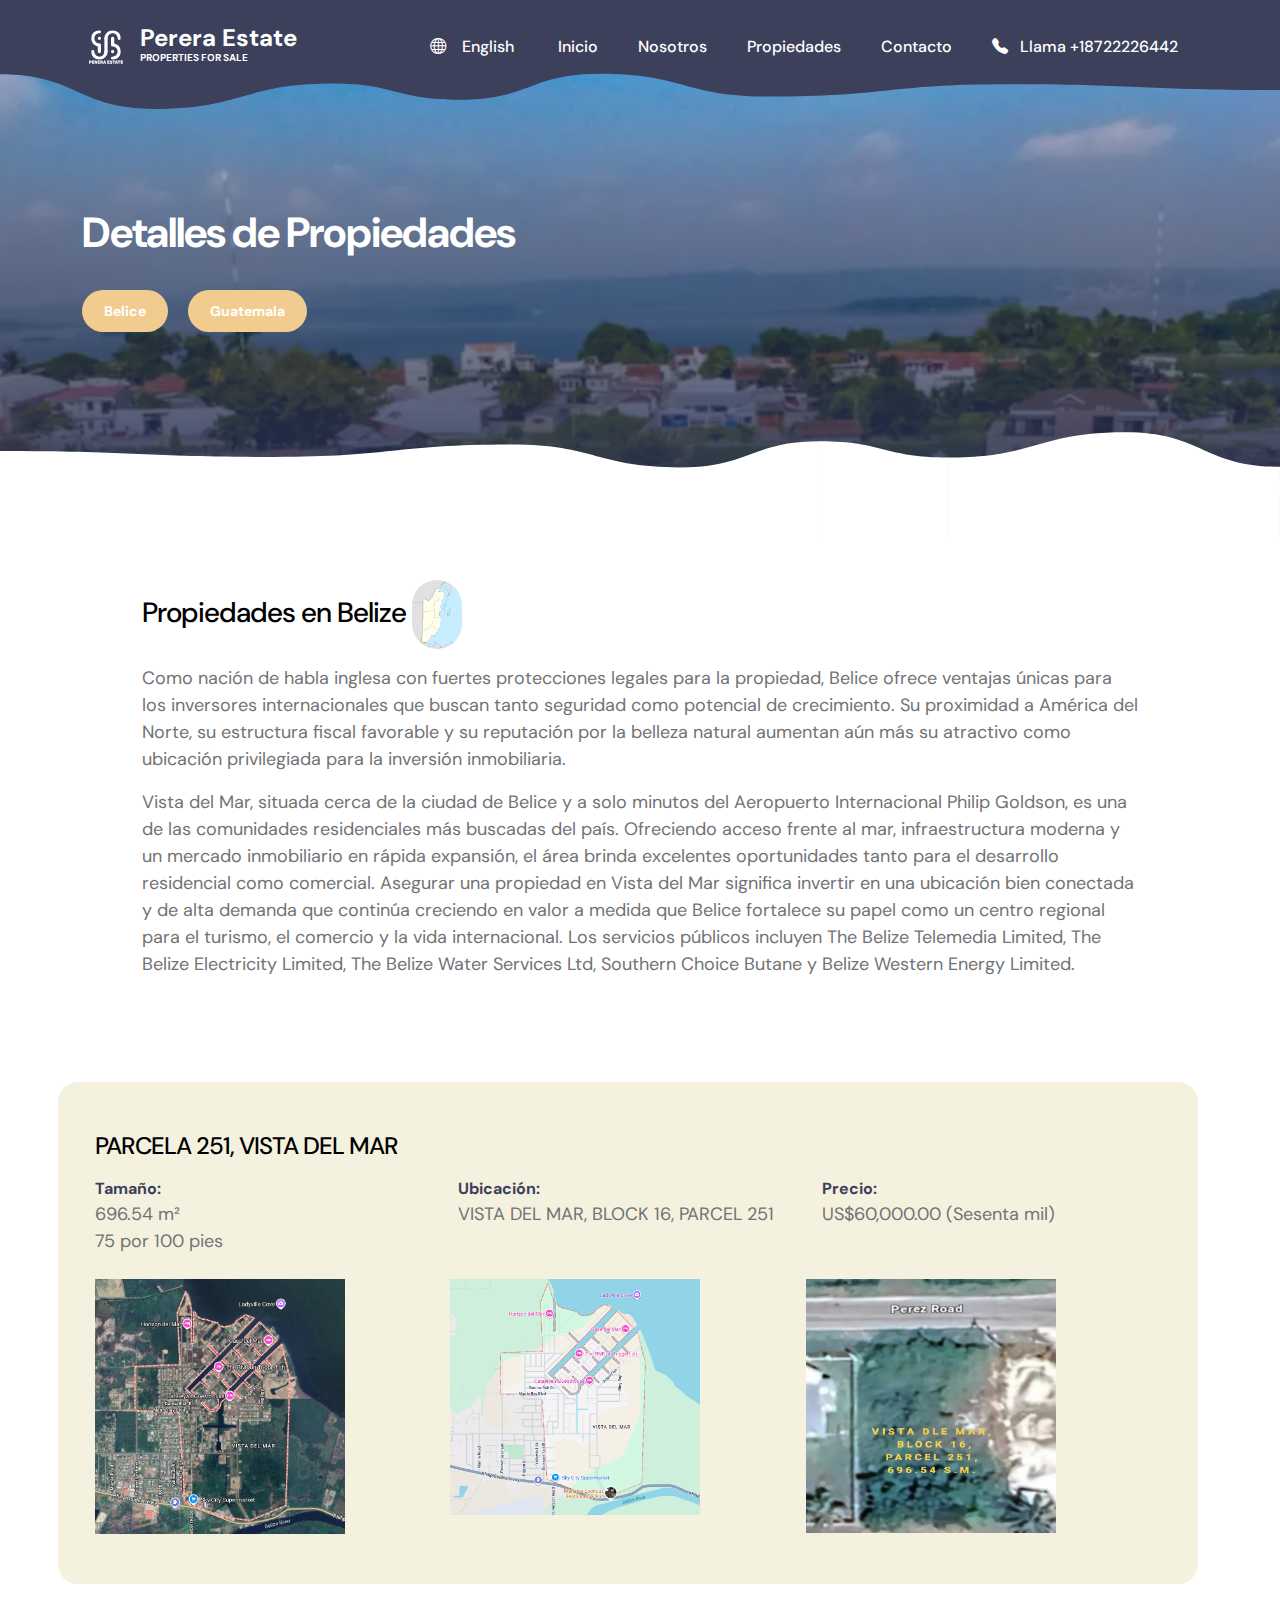
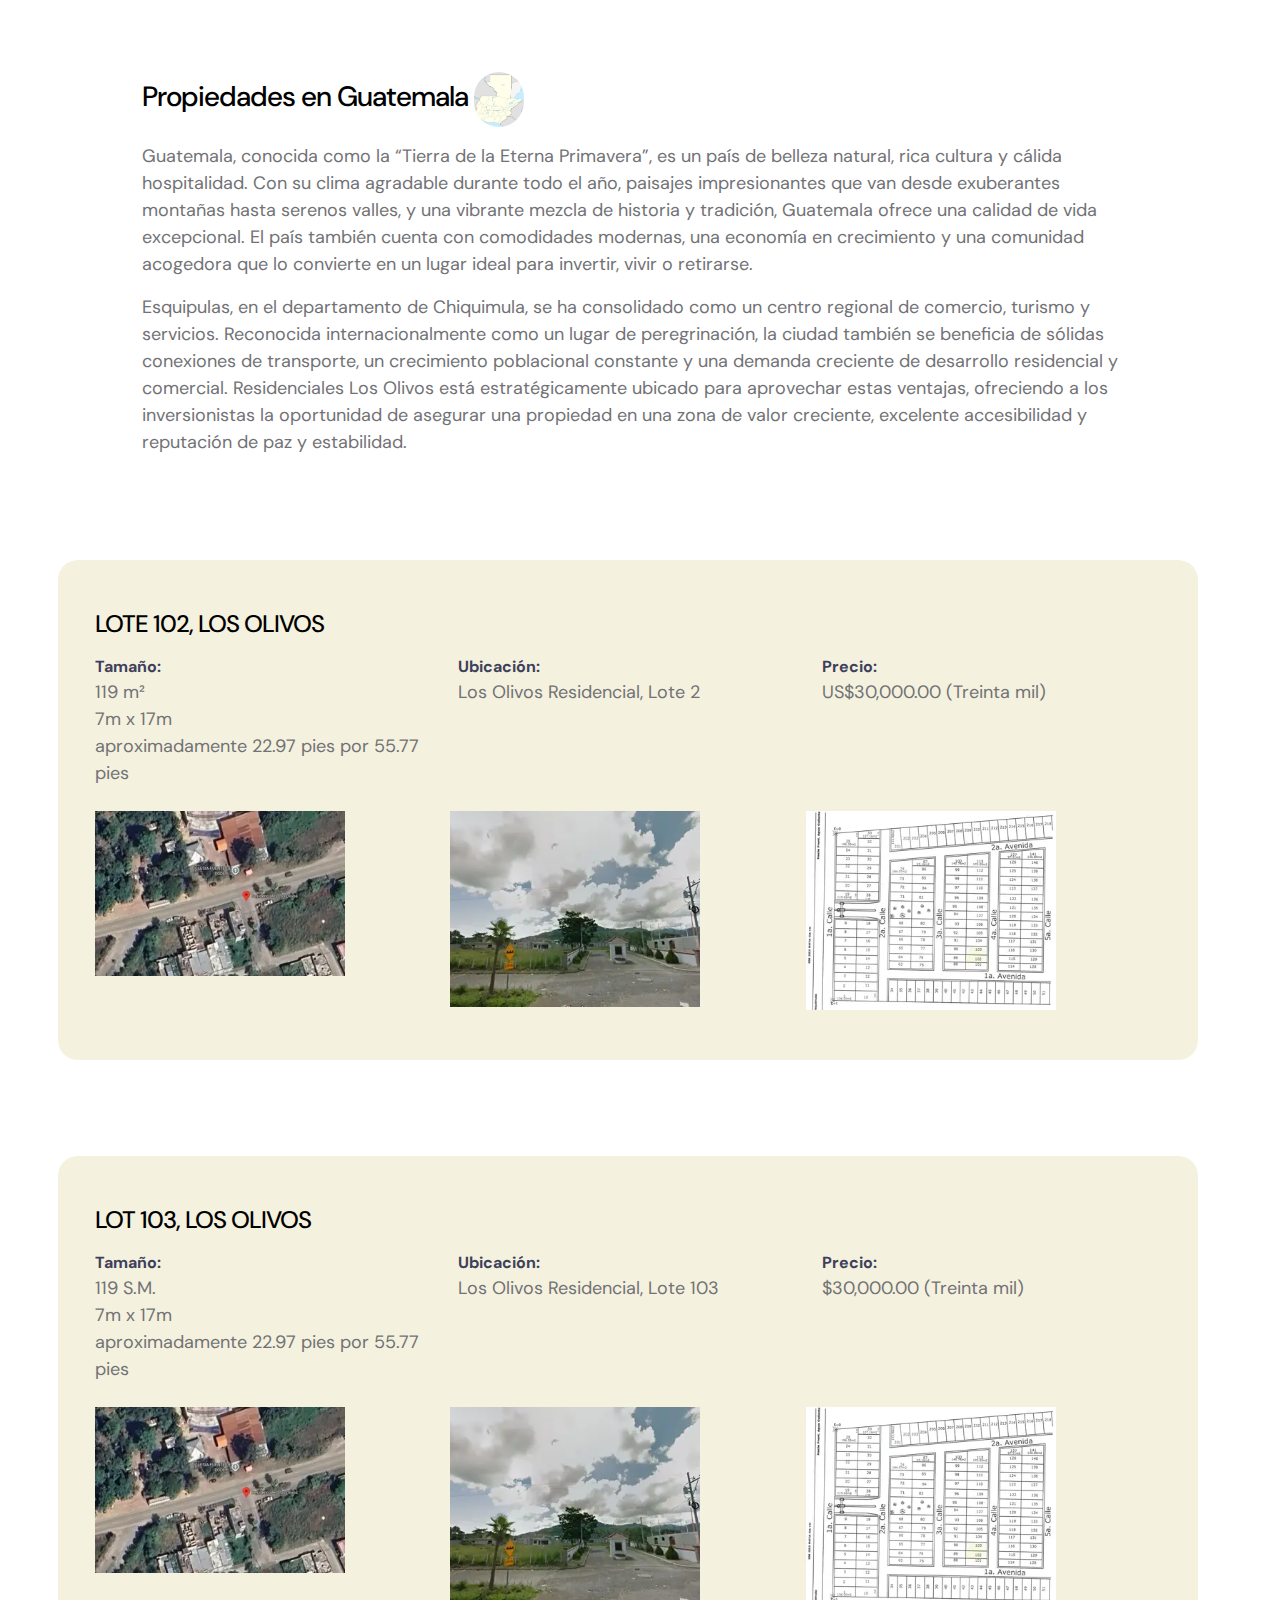
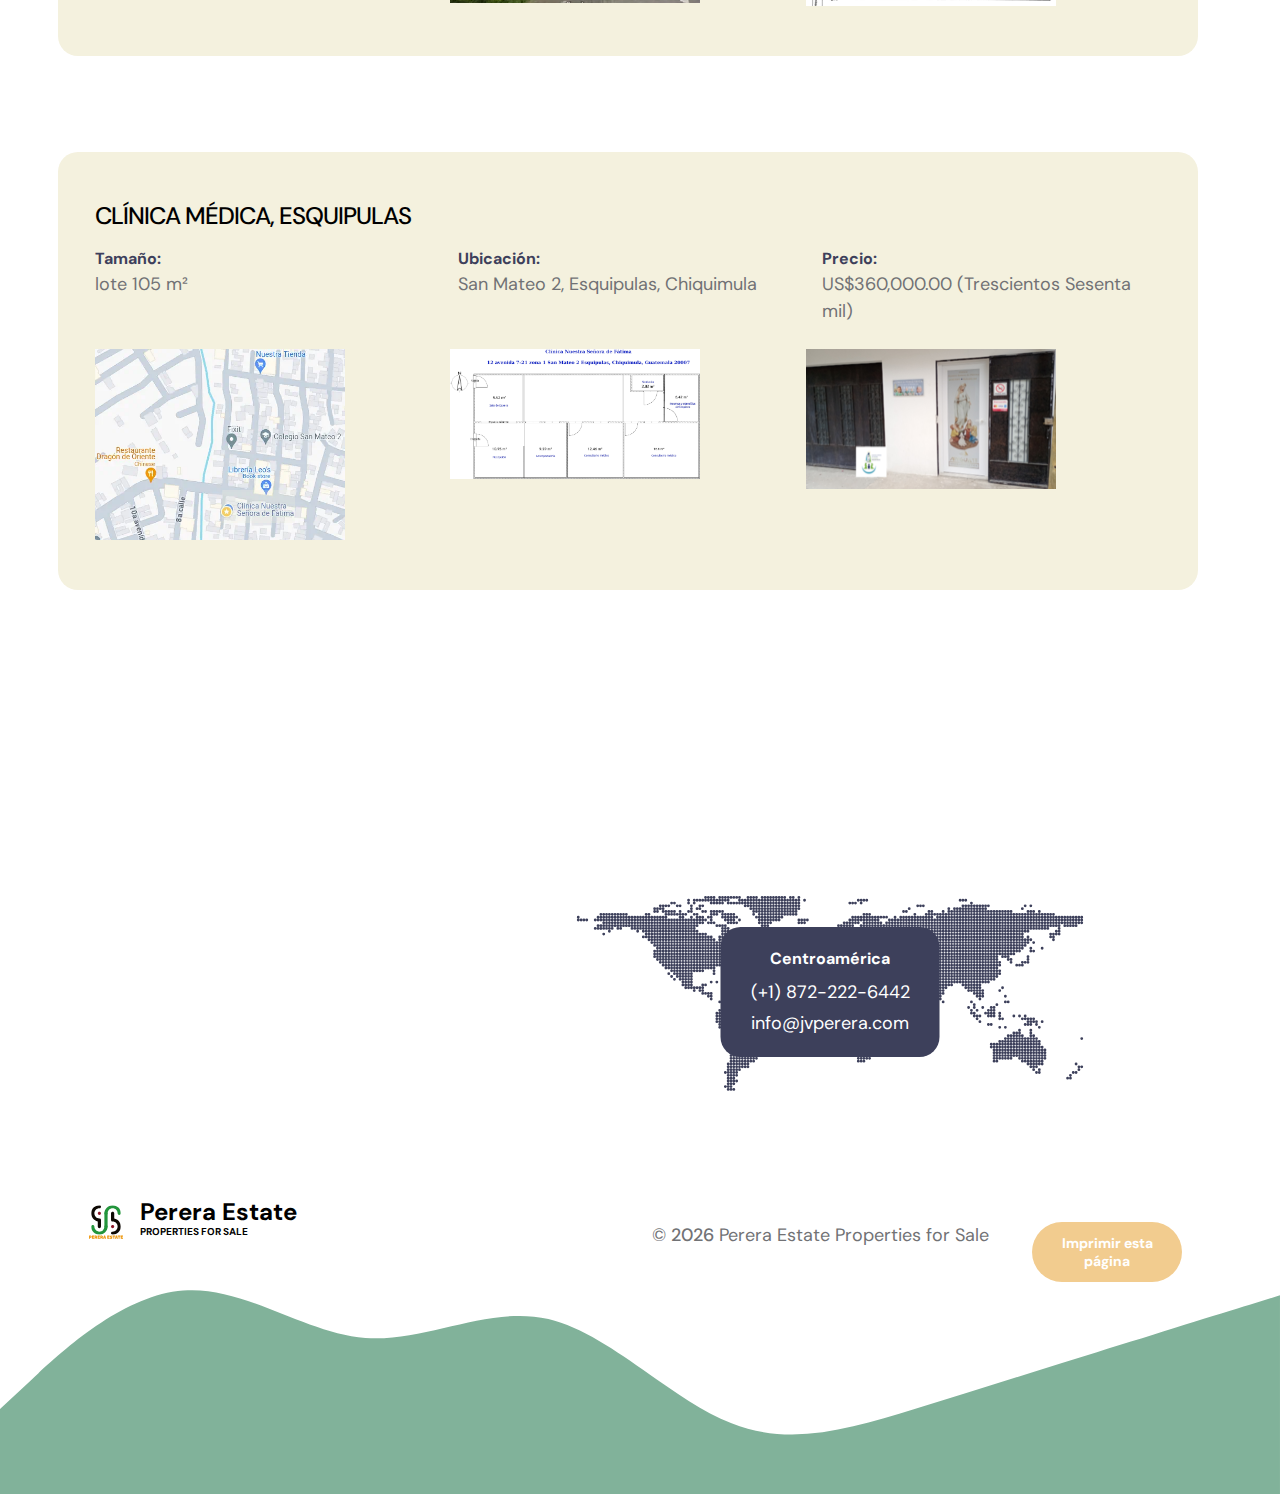
<file: es/event-detail.html>
<!doctype html>
<html lang="es">
    <head>
        <meta charset="utf-8">
        <meta name="viewport" content="width=device-width, initial-scale=1">

        <meta name="description" content="">
        <meta name="author" content="">

        <title> Perera Estate , Properties for Sale</title>
        
        <!-- FAVICON FILES -->                

        <link rel="icon" type="image/png" href="../Favicon/favicon-96x96.png" sizes="96x96">
        <link rel="icon" type="image/svg+xml" href="../Favicon/favicon.svg">
        <link rel="shortcut icon" href="../Favicon/favicon.ico">
        <link rel="apple-touch-icon" sizes="180x180" href="../Favicon/apple-touch-icon.png">
        <meta name="apple-mobile-web-app-title" content="jvperera.com">
        <link rel="manifest" href="../Favicon/site.webmanifest">

        <!-- CSS FILES -->                
        <link rel="preconnect" href="https://fonts.googleapis.com">

        <link rel="preconnect" href="https://fonts.gstatic.com" crossorigin>

        <link href="https://fonts.googleapis.com/css2?family=DM+Sans:ital,wght@0,400;0,500;0,700;1,400&display=swap" rel="stylesheet">

        <link href="../css/bootstrap.min.css" rel="stylesheet">

        <link href="../css/bootstrap-icons.css" rel="stylesheet">

        <link href="../css/realstate.css" rel="stylesheet">

                <!--

                Perera Estate , Properties for Sale
                https://templatemo.com/tm-587-Perera Estate -golf-club

                -->
    </head>
    
    <body>

        <main>

            <nav class="navbar navbar-expand-lg">                
                <div class="container" id="section_1">
                    <a class="navbar-brand d-flex align-items-center" href="index.html">
                        <img src="../images/logo.svg" class="navbar-brand-image img-fluid" alt="Perera Estate  Properties for Sale">
                        <span class="navbar-brand-text">
                             Perera Estate 
                            <small>Properties for Sale</small>
                        </span>
                    </a>
                    <a class="d-lg-none ms-5 ps-4 text-white" href="tel:+18722226442" aria-label="Call +18722226442">
                        <strong><i class="bi bi-telephone-fill me-2"></i> Call</strong>
                    </a>

    
                    <button class="navbar-toggler" type="button" data-bs-toggle="collapse" data-bs-target="#navbarNav" aria-controls="navbarNav" aria-expanded="false" aria-label="Toggle navigation">
                        <span class="navbar-toggler-icon"></span>
                    </button>
    
                    <div class="collapse navbar-collapse" id="navbarNav">
                        <ul class="navbar-nav ms-lg-auto">
                            <li class="nav-item">
                                <a class="lang-link" href="../index.html#section_1"><i class="bi bi-globe me-3"></i>English</a>
                            </li>
    
                            <li class="nav-item">
                                <a class="nav-link" href="index.html#section_1">Inicio</a>
                            </li>
    
                            <li class="nav-item">
                                <a class="nav-link" href="index.html#section_2">Nosotros</a>
                            </li>        

                            <li class="nav-item">
                                <a class="nav-link" href="index.html#section_3">Propiedades</a>
                            </li>

                            <li class="nav-item">
                                <a class="nav-link" href="index.html#section_4">Contacto</a>
                            </li>

                            <li class="nav-item">
                                <a class="nav-link" href="tel:+18722226442" role="button" aria-label="Call +18722226442"><i class="bi bi-telephone-fill me-2"></i> Llama +18722226442</a>
                            </li>
                            
                        </ul>
                    </div>
                </div>
            </nav>

            <div class="offcanvas offcanvas-end" data-bs-scroll="true" tabindex="-1" id="offcanvasExample" aria-labelledby="offcanvasExampleLabel">                
                <div class="offcanvas-header">
                    <h5 class="offcanvas-title" id="offcanvasExampleLabel">Contact Details</h5>
                    
                    <button type="button" class="btn-close" data-bs-dismiss="offcanvas" aria-label="Close"></button>
                </div>
                


                <svg xmlns="http://www.w3.org/2000/svg" viewBox="0 0 1440 320"><path fill="#3D405B" fill-opacity="1" d="M0,224L34.3,192C68.6,160,137,96,206,90.7C274.3,85,343,139,411,144C480,149,549,107,617,122.7C685.7,139,754,213,823,240C891.4,267,960,245,1029,224C1097.1,203,1166,181,1234,160C1302.9,139,1371,117,1406,106.7L1440,96L1440,320L1405.7,320C1371.4,320,1303,320,1234,320C1165.7,320,1097,320,1029,320C960,320,891,320,823,320C754.3,320,686,320,617,320C548.6,320,480,320,411,320C342.9,320,274,320,206,320C137.1,320,69,320,34,320L0,320Z"></path></svg>
            </div>
            

            <section class="hero-section hero-50 d-flex justify-content-center align-items-center" id="section_2">

                <div class="section-overlay"></div>

                <svg viewBox="0 0 1962 178" xmlns="http://www.w3.org/2000/svg" xmlns:xlink="http://www.w3.org/1999/xlink"><path fill="#3D405B" d="M 0 114 C 118.5 114 118.5 167 237 167 L 237 167 L 237 0 L 0 0 Z" stroke-width="0"></path> <path fill="#3D405B" d="M 236 167 C 373 167 373 128 510 128 L 510 128 L 510 0 L 236 0 Z" stroke-width="0"></path> <path fill="#3D405B" d="M 509 128 C 607 128 607 153 705 153 L 705 153 L 705 0 L 509 0 Z" stroke-width="0"></path><path fill="#3D405B" d="M 704 153 C 812 153 812 113 920 113 L 920 113 L 920 0 L 704 0 Z" stroke-width="0"></path><path fill="#3D405B" d="M 919 113 C 1048.5 113 1048.5 148 1178 148 L 1178 148 L 1178 0 L 919 0 Z" stroke-width="0"></path><path fill="#3D405B" d="M 1177 148 C 1359.5 148 1359.5 129 1542 129 L 1542 129 L 1542 0 L 1177 0 Z" stroke-width="0"></path><path fill="#3D405B" d="M 1541 129 C 1751.5 129 1751.5 138 1962 138 L 1962 138 L 1962 0 L 1541 0 Z" stroke-width="0"></path></svg>

                <div class="container">
                    <div class="row">

                        <div class="col-lg-6 col-12">

                            <h1 class="text-white mb-4 pb-2">Detalles de Propiedades</h1>

                            <a href="#parcel-251" class="btn custom-btn smoothscroll me-3">Belice</a>
                            <a href="#lot102" class="btn custom-btn smoothscroll me-3">Guatemala</a>
                        </div>

                    </div>
                </div>

                <svg viewBox="0 0 1962 178" xmlns="http://www.w3.org/2000/svg" xmlns:xlink="http://www.w3.org/1999/xlink"><path fill="#ffffff" d="M 0 114 C 118.5 114 118.5 167 237 167 L 237 167 L 237 0 L 0 0 Z" stroke-width="0"></path> <path fill="#ffffff" d="M 236 167 C 373 167 373 128 510 128 L 510 128 L 510 0 L 236 0 Z" stroke-width="0"></path> <path fill="#ffffff" d="M 509 128 C 607 128 607 153 705 153 L 705 153 L 705 0 L 509 0 Z" stroke-width="0"></path><path fill="#ffffff" d="M 704 153 C 812 153 812 113 920 113 L 920 113 L 920 0 L 704 0 Z" stroke-width="0"></path><path fill="#ffffff" d="M 919 113 C 1048.5 113 1048.5 148 1178 148 L 1178 148 L 1178 0 L 919 0 Z" stroke-width="0"></path><path fill="#ffffff" d="M 1177 148 C 1359.5 148 1359.5 129 1542 129 L 1542 129 L 1542 0 L 1177 0 Z" stroke-width="0"></path><path fill="#ffffff" d="M 1541 129 C 1751.5 129 1751.5 138 1962 138 L 1962 138 L 1962 0 L 1541 0 Z" stroke-width="0"></path></svg>
            </section>


            <section class="events-section events-detail-section section-padding" id="section_3">
                <div class="container">
                    <div class="row">

                        <div id="parcel-251" class="col-12 mx-auto">
                            <div class="custom-block-info">                                
                                <h3 class="mb-3">Propiedades en Belize     <img src="../images/Belize_map.png" width="50" height="auto" alt="map of Belize" class="img-fluid rounded-pill"></h3>
                                
                                <p>Como nación de habla inglesa con fuertes protecciones legales para la propiedad, Belice ofrece ventajas únicas para los inversores internacionales que buscan tanto seguridad como potencial de crecimiento. Su proximidad a América del Norte, su estructura fiscal favorable y su reputación por la belleza natural aumentan aún más su atractivo como ubicación privilegiada para la inversión inmobiliaria.</p>
                                
                                <p>Vista del Mar, situada cerca de la ciudad de Belice y a solo minutos del Aeropuerto Internacional Philip Goldson, es una de las comunidades residenciales más buscadas del país. Ofreciendo acceso frente al mar, infraestructura moderna y un mercado inmobiliario en rápida expansión, el área brinda excelentes oportunidades tanto para el desarrollo residencial como comercial. Asegurar una propiedad en Vista del Mar significa invertir en una ubicación bien conectada y de alta demanda que continúa creciendo en valor a medida que Belice fortalece su papel como un centro regional para el turismo, el comercio y la vida internacional. Los servicios públicos incluyen The Belize Telemedia Limited, The Belize Electricity Limited, The Belize Water Services Ltd, Southern Choice Butane y Belize Western Energy Limited.</p>

                        </div> <!-- col-lg-6 -->
                    </div> <!-- row -->
                    <div class="events-detail-info row my-5">
                        <div class="col-lg-12 col-12">
                            <h4 class="mb-3">PARCELA 251, VISTA DEL MAR</h4>

                        </div> <!-- col-lg-12 -->

                        <div class="col-lg-4 col-12">
                            <span class="custom-block-span">Tamaño:</span>

                            <p class="mb-0">696.54 m²<br>75 por 100 pies</p>
                        </div> <!-- col-lg-4 -->

                        <div class="col-lg-4 col-12 my-3 my-lg-0">
                            <span class="custom-block-span">Ubicación:</span>

                            <p class="mb-0">VISTA DEL MAR, BLOCK 16, PARCEL 251</p>
                        </div> <!-- col-lg-4 -->

                        <div class="col-lg-4 col-12">
                            <span class="custom-block-span">Precio:</span>

                            <p class="mb-0">US$60,000.00 (Sesenta mil)</p>
                        </div> <!-- col-lg-4 -->
                            <div class="row mt-4">
                                <div class="col-4">
                                    <img src="../images/Vista_d_mar_map.png" width="250" height="auto" alt="mapa de Vista del Mar" class="img-fluid">
                                </div>
                                <div class="col-4">
                                    <img src="../images/Vista_map.png" width="250" height="auto" alt="mapa de Vista del Mar" class="img-fluid">
                                </div>
                                <div class="col-4">
                                    <img src="../images/VistaView.webp" width="250" height="auto" alt="mapa de Vista del Mar" class="img-fluid">
                                </div>
                                <div class="col-4">
                                </div>     

                            </div> <!--inner row    -->
                        </div> <!-- col-lg-4 -->
                    </div> <!-- row -->

                    <div class="row">

                        <div id="lot102" class="col-12 mx-auto">
                            <div class="custom-block-info">
                                
                                <h3 class="mb-3">Propiedades en Guatemala     <img src="../images/Guatemala_map.png" width="50" height="auto" alt="mapa de Guatemala" class="img-fluid rounded-pill"></h3>

                                <p>Guatemala, conocida como la “Tierra de la Eterna Primavera”, es un país de belleza natural, rica cultura y cálida hospitalidad. Con su clima agradable durante todo el año, paisajes impresionantes que van desde exuberantes montañas hasta serenos valles, y una vibrante mezcla de historia y tradición, Guatemala ofrece una calidad de vida excepcional. El país también cuenta con comodidades modernas, una economía en crecimiento y una comunidad acogedora que lo convierte en un lugar ideal para invertir, vivir o retirarse.</p>

                                <p>Esquipulas, en el departamento de Chiquimula, se ha consolidado como un centro regional de comercio, turismo y servicios. Reconocida internacionalmente como un lugar de peregrinación, la ciudad también se beneficia de sólidas conexiones de transporte, un crecimiento poblacional constante y una demanda creciente de desarrollo residencial y comercial. Residenciales Los Olivos está estratégicamente ubicado para aprovechar estas ventajas, ofreciendo a los inversionistas la oportunidad de asegurar una propiedad en una zona de valor creciente, excelente accesibilidad y reputación de paz y estabilidad.</p>
                        </div> <!-- col-lg-6 -->
                    </div> <!-- row -->
                    <div class="events-detail-info row my-5">
                        <div class="col-lg-12 col-12">
                            <h4 class="mb-3">LOTE 102, LOS OLIVOS</h4>
                        </div> <!-- col-lg-12 -->

                        <div class="col-lg-4 col-12">
                            <span class="custom-block-span">Tamaño:</span>

                            <p class="mb-0">119 m²<br> 7m x 17m<br> aproximadamente 22.97 pies por 55.77 pies</p>
                        </div> <!-- col-lg-4 -->

                        <div class="col-lg-4 col-12 my-3 my-lg-0">
                            <span class="custom-block-span">Ubicación:</span>

                            <p class="mb-0">Los Olivos Residencial, Lote 2</p>
                        </div> <!-- col-lg-4 -->

                        <div class="col-lg-4 col-12">
                            <span class="custom-block-span">Precio:</span>

                            <p class="mb-0">US$30,000.00 (Treinta mil)</p>
                        </div> <!-- col-lg-4 -->
                        
                            <div class="row mt-4">
                                <div class="col-4">
                                    <img src="../images/olivos/entradalosolivos.webp" width="250" height="auto" alt="entrada a los Olivos" class="img-fluid">
                                </div>
                                <div class="col-4">
                                    <img src="../images/olivos/entranceLosOlivos.webp" width="250" height="auto" alt="entrada a los Olivos" class="img-fluid">
                                </div>
                                <div class="col-4">
                                    <img src="../images/olivos/lotelosolivos.webp" width="250" height="auto" alt="lote los Olivos" class="img-fluid">
                                </div>
                                <div class="col-4">
                                </div>     

                            </div> <!--inner row    -->
                    </div> <!-- row -->
                    <!--second property in Guatemala-->

                    <div id="lot103" class="events-detail-info row my-5">
                        <div class="col-lg-12 col-12">
                            <h4 class="mb-3">LOT 103, LOS OLIVOS</h4>
                        </div> <!-- col-lg-12 -->

                        <div class="col-lg-4 col-12">
                            <span class="custom-block-span">Tamaño:</span>

                            <p class="mb-0">119 S.M.<br> 7m x 17m<br> aproximadamente 22.97 pies por 55.77 pies</p>
                        </div> <!-- col-lg-4 -->

                        <div class="col-lg-4 col-12 my-3 my-lg-0">
                            <span class="custom-block-span">Ubicación:</span>

                            <p class="mb-0">Los Olivos Residencial, Lote 103</p>
                        </div> <!-- col-lg-4 -->

                        <div class="col-lg-4 col-12">
                            <span class="custom-block-span">Precio:</span>

                            <p class="mb-0">$30,000.00 (Treinta mil)</p>
                        </div> <!-- col-lg-4 -->
                        
                            <div class="row mt-4">
                                <div class="col-4">
                                    <img src="../images/olivos/entradalosolivos.webp" width="250" height="auto" alt="entrada a los Olivos" class="img-fluid">
                                </div>
                                <div class="col-4">
                                    <img src="../images/olivos/entranceLosOlivos.webp" width="250" height="auto" alt="entrada a los Olivos" class="img-fluid">
                                </div>
                                <div class="col-4">
                                    <img src="../images/olivos/lotelosolivos.webp" width="250" height="auto" alt="lote los Olivos" class="img-fluid">
                                </div>
                                <div class="col-4">
                                </div>     

                            </div> <!--inner row    -->
                    </div> <!-- row -->
                    <!--third property in Guatemala-->

                    <div id="mc" class="events-detail-info row my-5">
                        <div class="col-lg-12 col-12">
                            <h4 class="mb-3">CLÍNICA MÉDICA, ESQUIPULAS</h4>
                        </div> <!-- col-lg-12 -->

                        <div class="col-lg-4 col-12">
                            <span class="custom-block-span">Tamaño:</span>

                            <p class="mb-0">lote 105 m²</p>
                        </div> <!-- col-lg-4 -->

                        <div class="col-lg-4 col-12 my-3 my-lg-0">
                            <span class="custom-block-span">Ubicación:</span>

                            <p class="mb-0">San Mateo 2, Esquipulas, Chiquimula</p>
                        </div> <!-- col-lg-4 -->

                        <div class="col-lg-4 col-12">
                            <span class="custom-block-span">Precio:</span>

                            <p class="mb-0">US$360,000.00 (Trescientos Sesenta mil)</p>
                        </div> <!-- col-lg-4 -->
                        
                            <div class="row mt-4">
                                <div class="col-4">
                                    <img src="../images/clinic/map.webp" width="250" height="auto" alt="map of Belize" class="img-fluid">
                                </div>
                                <div class="col-4">
                                    <img src="../images/clinic/sketch.png" width="250" height="auto" alt="map of Belize" class="img-fluid">
                                </div>
                                <div class="col-4">
                                    <img src="../images/clinic/Entrance.jpg" width="250" height="auto" alt="map of Belize" class="img-fluid">
                                </div>
                                <div class="col-4">
                                </div>     

                            </div> <!--inner row    -->
                    </div> <!-- row -->
                    
                </div> <!-- container -->
            </section>

            <section class="events-section events-detail-section section-padding" id="section_4">
                <div class="container">
                    <div class="row">
                        <div class="col-lg-5 col-12">

                        </div>
                        <div class="col-lg-6 col-12">
                            <div class="contact-info mt-5">
                                <div class="contact-info-item">
                                    <div class="contact-info-body">
                                        <strong>Centroamérica</strong>

                                        <p class="mt-2 mb-1">
                                            <a href="tel: 872-222-6442" class="contact-link">
                                                (+1) 
                                                872-222-6442
                                            </a>
                                        </p>

                                        <p class="mb-0">
                                            <a href="mailto:info@jvperera.com" class="contact-link">
                                                info@jvperera.com
                                            </a>
                                        </p>
                                    </div>
                                </div>

                                <img src="../images/WorldMap.svg" class="img-fluid" alt="">
                            </div>
                        </div> <!-- col-lg-6 -->
                    </div> <!-- row -->
                </div> <!-- container -->
            </section>
        </main>

        <footer class="site-footer">
            <div class="container">
                <div class="row">

                    <div class="col-lg-6 col-12 me-auto mb-5 mb-lg-0">
                        <a class="navbar-brand d-flex align-items-center" href="index.html">
                            <img src="../images/logo.svg" class="navbar-brand-image img-fluid" alt="">
                            <span class="navbar-brand-text">
                                Perera Estate 
                                <small>Properties For Sale</small>
                            </span>
                        </a>
                        <br><br>
                    </div>

                    <div class="col-lg-4 col-12">
                        <br>
                        <p class="copyright-text">&copy; <span id="current-year"></span> Perera Estate Properties for Sale</p>
                    </div>

                    <div class="col-lg-2 col-12 ms-auto">
                                        
                        <!-- Print Page -->

                        <div class="mt-4">
                            <button onclick="window.print()" class="btn custom-btn smoothscroll me-3">Imprimir esta página</button>
                        </div>
                    </div>

                </div> <!-- row --> 
            </div> <!-- container -->

            <svg xmlns="http://www.w3.org/2000/svg" viewBox="0 0 1440 320"><path fill="#81B29A" fill-opacity="1" d="M0,224L34.3,192C68.6,160,137,96,206,90.7C274.3,85,343,139,411,144C480,149,549,107,617,122.7C685.7,139,754,213,823,240C891.4,267,960,245,1029,224C1097.1,203,1166,181,1234,160C1302.9,139,1371,117,1406,106.7L1440,96L1440,320L1405.7,320C1371.4,320,1303,320,1234,320C1165.7,320,1097,320,1029,320C960,320,891,320,823,320C754.3,320,686,320,617,320C548.6,320,480,320,411,320C342.9,320,274,320,206,320C137.1,320,69,320,34,320L0,320Z"></path></svg>
        </footer>


        <!-- JAVASCRIPT FILES -->
        <script src="../js/jquery.min.js"></script>
        <script src="../js/bootstrap.bundle.min.js"></script>
        <script src="../js/jquery.sticky.js"></script>
        <script src="../js/custom.js"></script>

    </body>
</html>
</file>
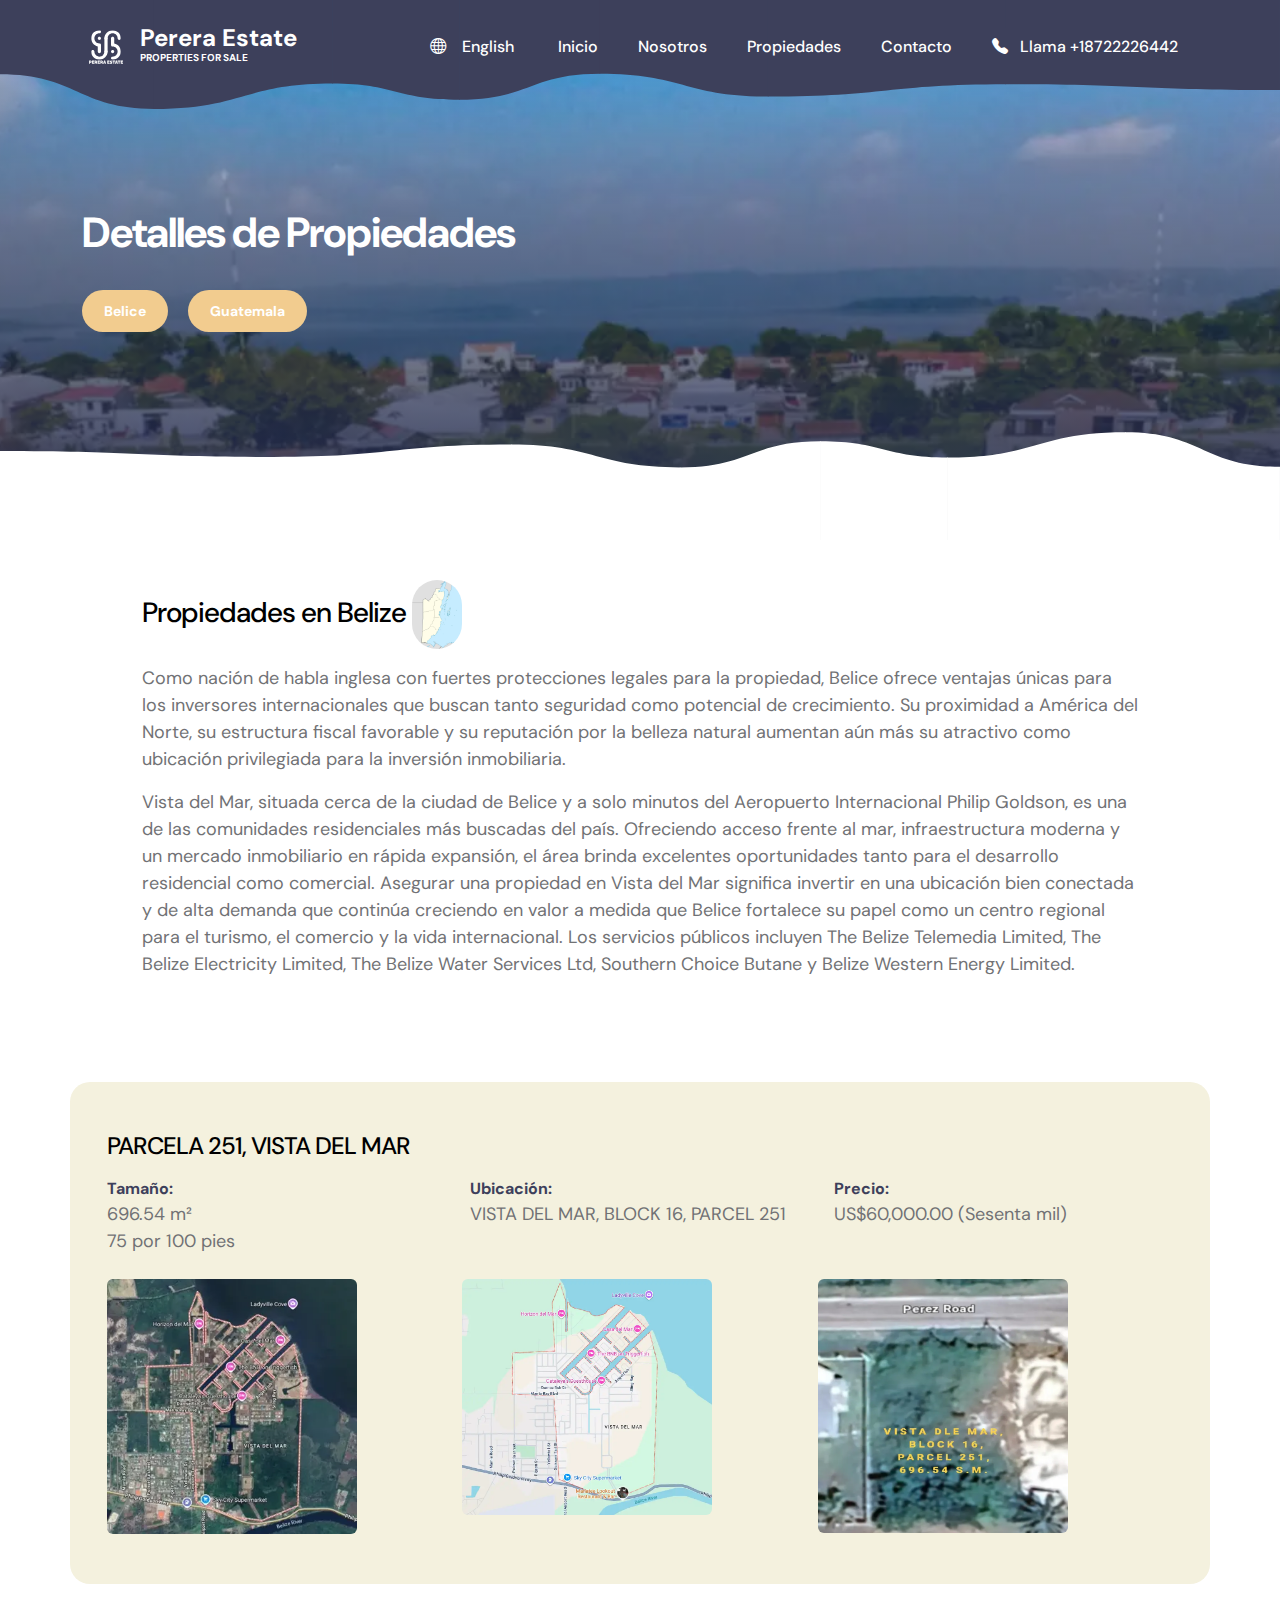
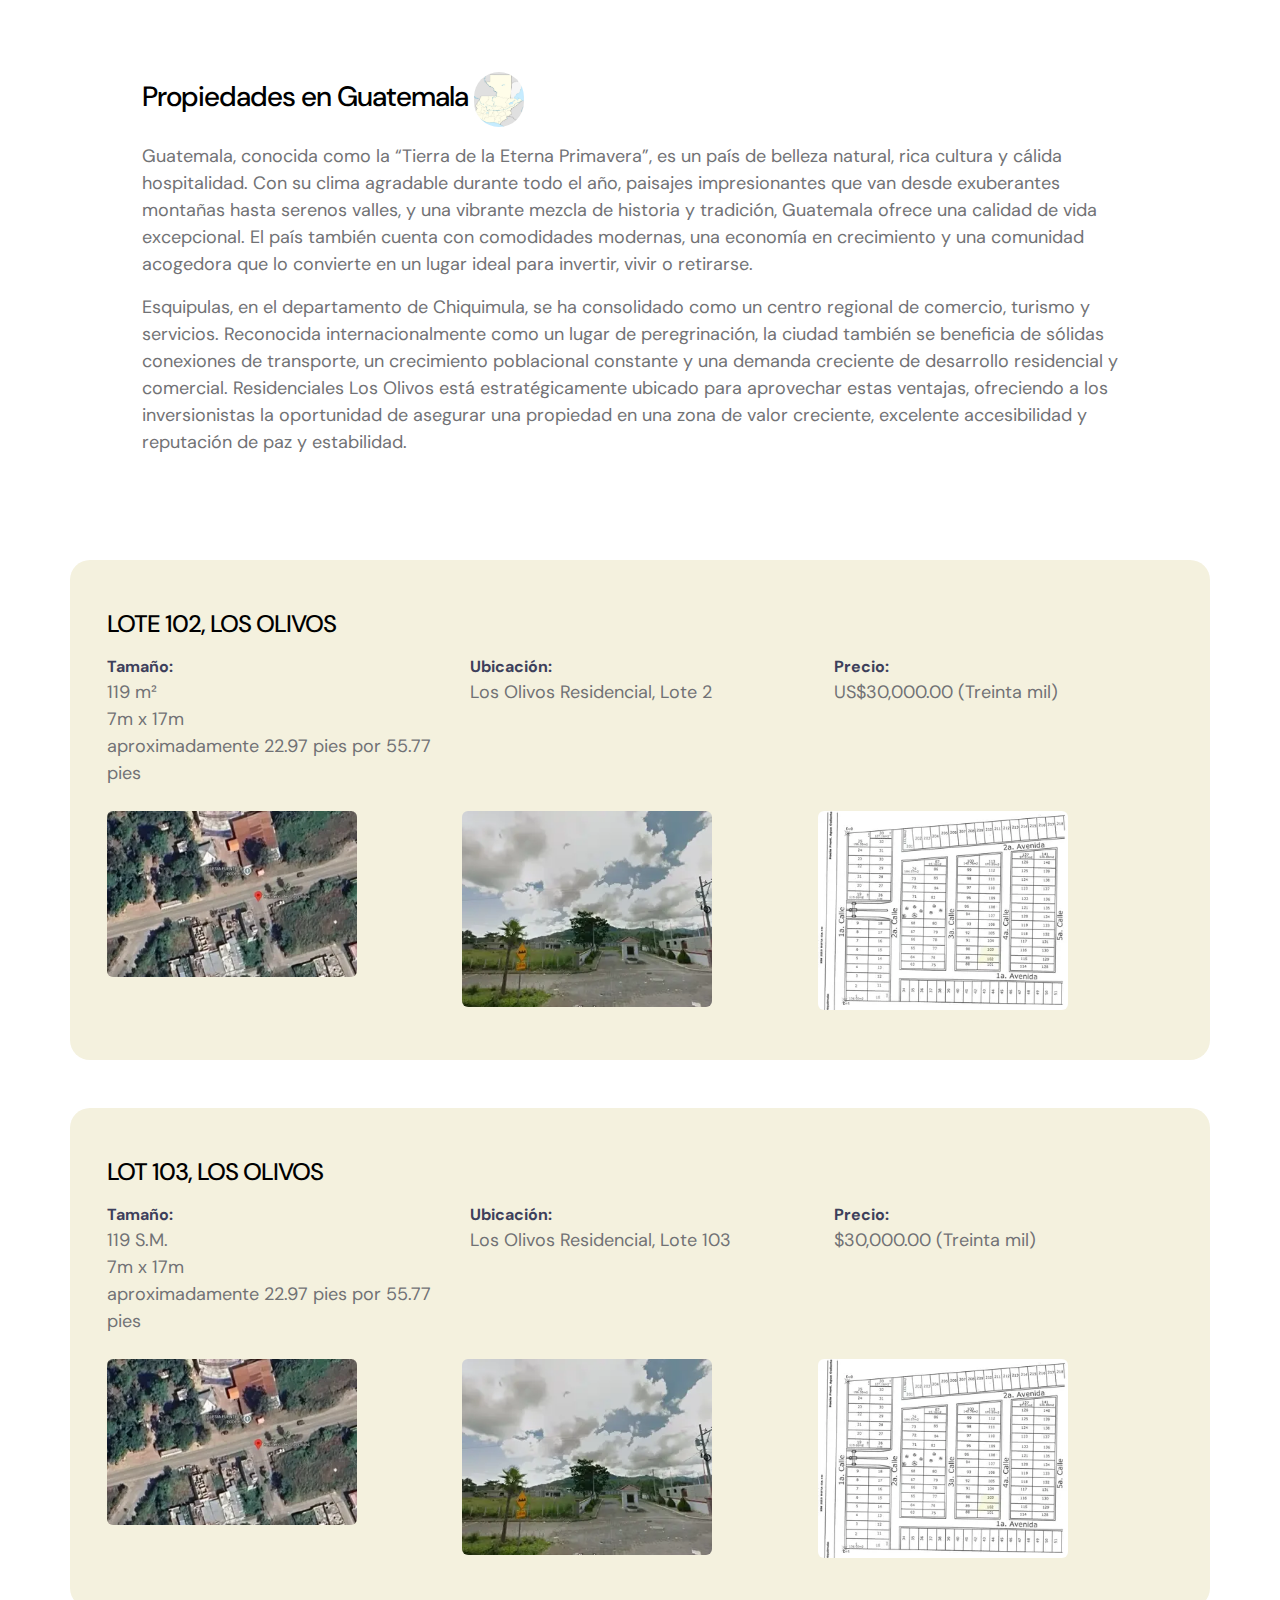
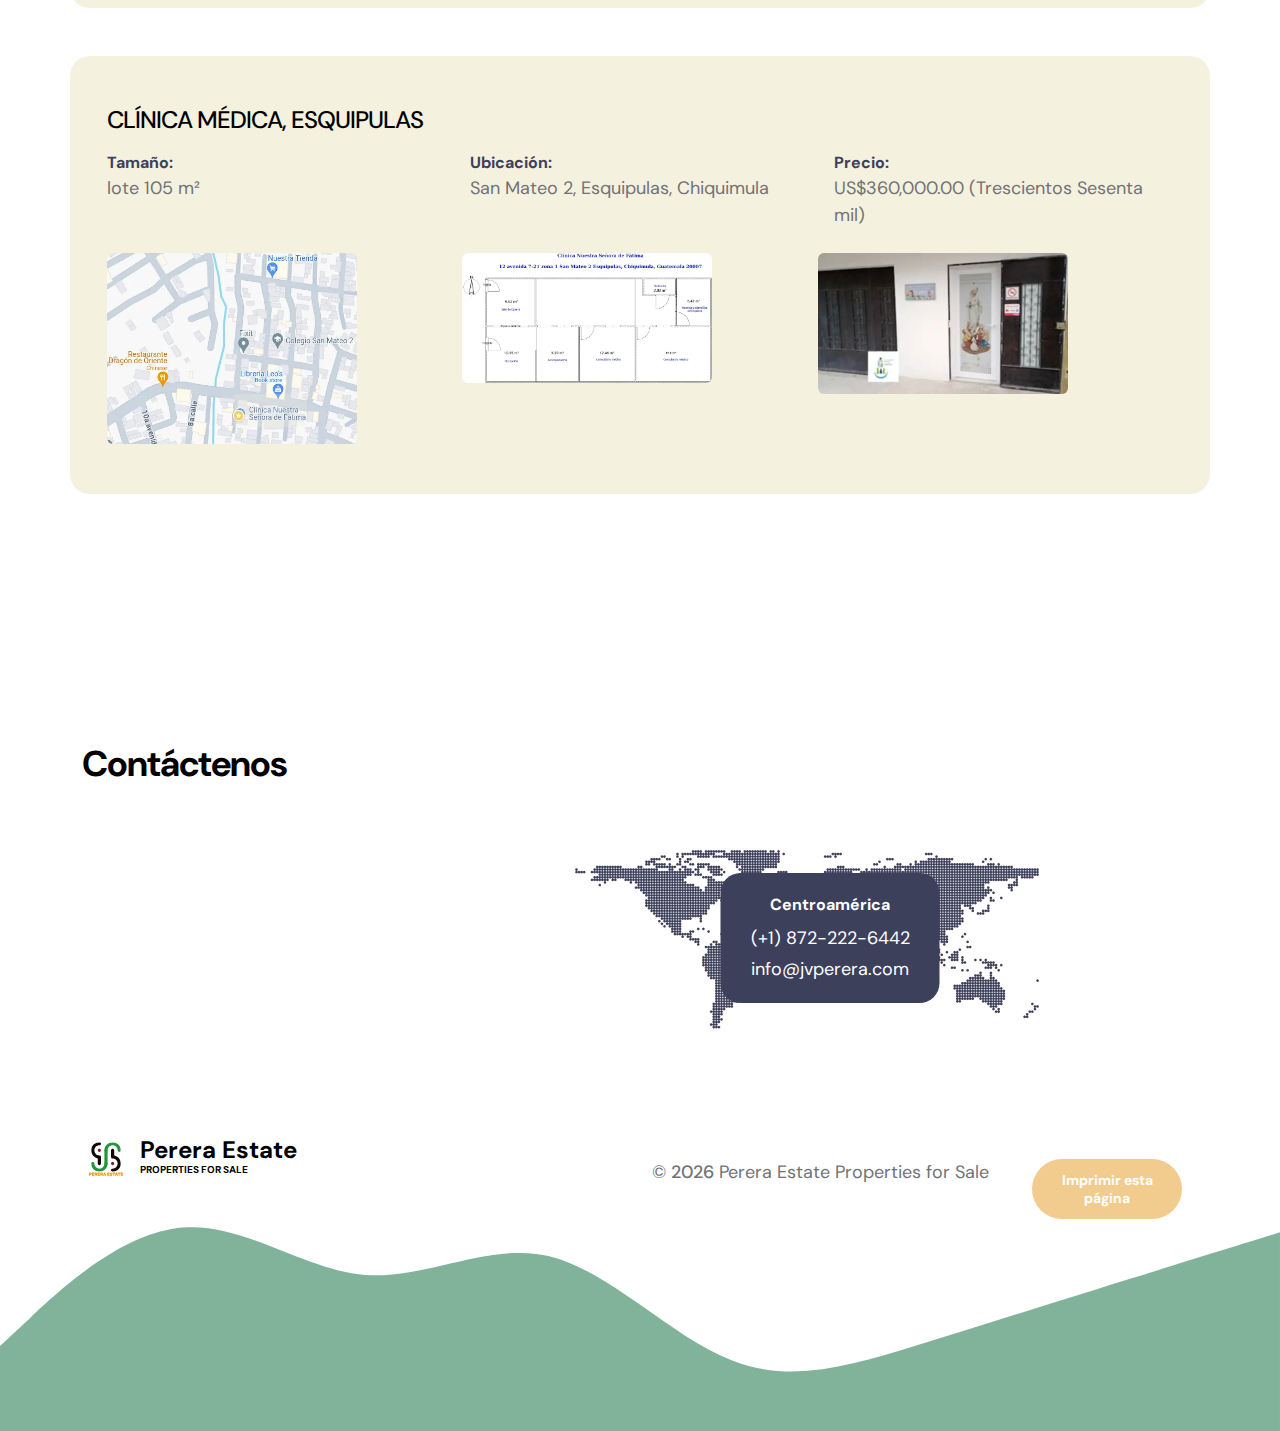
<file: es/property-detail.html>
<!doctype html>
<html lang="es">
    <head>
        <meta charset="utf-8">
        <meta name="viewport" content="width=device-width, initial-scale=1">

        <meta name="description" content="Detalles de propiedades en venta en Belice y Guatemala. Contáctenos para más información +18722226442.  ">
        <meta name="author" content="JV Perera">

        <title> Perera Estate , Properties for Sale</title>
        
        <!-- FAVICON FILES -->                

        <link rel="icon" type="image/png" href="../Favicon/favicon-96x96.png" sizes="96x96" />
        <link rel="icon" type="image/svg+xml" href="../Favicon/favicon.svg" />
        <link rel="shortcut icon" href="../Favicon/favicon.ico" />
        <link rel="apple-touch-icon" sizes="180x180" href="../Favicon/apple-touch-icon.png" />
        <meta name="apple-mobile-web-app-title" content="PereraEstate" />
        <link rel="manifest" href="../Favicon/site.webmanifest" />

        <!-- CSS FILES -->                
        <link rel="preconnect" href="https://fonts.googleapis.com">

        <link rel="preconnect" href="https://fonts.gstatic.com" crossorigin>

        <link href="https://fonts.googleapis.com/css2?family=DM+Sans:ital,wght@0,400;0,500;0,700;1,400&display=swap" rel="stylesheet">

        <link href="../css/bootstrap.min.css" rel="stylesheet">

        <link href="../css/bootstrap-icons.css" rel="stylesheet">

        <link href="../css/realstate.css" rel="stylesheet">

                <!--

                Perera Estate , Properties for Sale
                https://templatemo.com/tm-587-Perera Estate -golf-club

                -->
    </head>
    
    <body>

        <main>

            <nav class="navbar navbar-expand-lg">                
                <div class="container" id="section_1">
                    <a class="navbar-brand d-flex align-items-center" href="index.html">
                        <img src="../images/logo.svg" class="navbar-brand-image img-fluid" alt="Perera Estate  Properties for Sale">
                        <span class="navbar-brand-text">
                             Perera Estate 
                            <small>Properties for Sale</small>
                        </span>
                    </a>
                    <a class="d-lg-none ms-5 ps-4 text-white" href="tel:+18722226442" aria-label="Call +18722226442">
                        <strong><i class="bi bi-telephone-fill me-2"></i> Call</strong>
                    </a>

    
                    <button class="navbar-toggler" type="button" data-bs-toggle="collapse" data-bs-target="#navbarNav" aria-controls="navbarNav" aria-expanded="false" aria-label="Toggle navigation">
                        <span class="navbar-toggler-icon"></span>
                    </button>
    
                    <div class="collapse navbar-collapse" id="navbarNav">
                        <ul class="navbar-nav ms-lg-auto">
                            <li class="nav-item">
                                <a class="lang-link" href="../property-detail.html"><i class="bi bi-globe me-3"></i>English</a>
                            </li>
    
                            <li class="nav-item">
                                <a class="nav-link" href="index.html#section_1">Inicio</a>
                            </li>
    
                            <li class="nav-item">
                                <a class="nav-link" href="index.html#section_2">Nosotros</a>
                            </li>        

                            <li class="nav-item">
                                <a class="nav-link" href="index.html#section_3">Propiedades</a>
                            </li>

                            <li class="nav-item">
                                <a class="nav-link" href="index.html#section_4">Contacto</a>
                            </li>

                            <li class="nav-item">
                                <a class="nav-link" href="tel:+18722226442" role="button" aria-label="Call +18722226442"><i class="bi bi-telephone-fill me-2"></i> Llama +18722226442</a>
                            </li>
                            
                        </ul>
                    </div>
                </div>
            </nav>

            <div class="offcanvas offcanvas-end" data-bs-scroll="true" tabindex="-1" id="offcanvasExample">                
                <div class="offcanvas-header">
                    <h5 class="offcanvas-title" id="offcanvasExampleLabel">Contact Details</h5>
                    
                    <button type="button" class="btn-close" data-bs-dismiss="offcanvas" aria-label="Close"></button>
                </div>
                


                <svg xmlns="http://www.w3.org/2000/svg" viewBox="0 0 1440 320"><path fill="#3D405B" fill-opacity="1" d="M0,224L34.3,192C68.6,160,137,96,206,90.7C274.3,85,343,139,411,144C480,149,549,107,617,122.7C685.7,139,754,213,823,240C891.4,267,960,245,1029,224C1097.1,203,1166,181,1234,160C1302.9,139,1371,117,1406,106.7L1440,96L1440,320L1405.7,320C1371.4,320,1303,320,1234,320C1165.7,320,1097,320,1029,320C960,320,891,320,823,320C754.3,320,686,320,617,320C548.6,320,480,320,411,320C342.9,320,274,320,206,320C137.1,320,69,320,34,320L0,320Z"></path></svg>
            </div>
            

            <section class="hero-section hero-50 d-flex justify-content-center align-items-center" id="section_2">

                <div class="section-overlay"></div>

                <svg viewBox="0 0 1962 178" xmlns="http://www.w3.org/2000/svg" xmlns:xlink="http://www.w3.org/1999/xlink"><path fill="#3D405B" d="M 0 114 C 118.5 114 118.5 167 237 167 L 237 167 L 237 0 L 0 0 Z" stroke-width="0"></path> <path fill="#3D405B" d="M 236 167 C 373 167 373 128 510 128 L 510 128 L 510 0 L 236 0 Z" stroke-width="0"></path> <path fill="#3D405B" d="M 509 128 C 607 128 607 153 705 153 L 705 153 L 705 0 L 509 0 Z" stroke-width="0"></path><path fill="#3D405B" d="M 704 153 C 812 153 812 113 920 113 L 920 113 L 920 0 L 704 0 Z" stroke-width="0"></path><path fill="#3D405B" d="M 919 113 C 1048.5 113 1048.5 148 1178 148 L 1178 148 L 1178 0 L 919 0 Z" stroke-width="0"></path><path fill="#3D405B" d="M 1177 148 C 1359.5 148 1359.5 129 1542 129 L 1542 129 L 1542 0 L 1177 0 Z" stroke-width="0"></path><path fill="#3D405B" d="M 1541 129 C 1751.5 129 1751.5 138 1962 138 L 1962 138 L 1962 0 L 1541 0 Z" stroke-width="0"></path></svg>

                <div class="container">
                    <div class="row">

                        <div class="col-lg-6 col-12">

                            <h1 class="text-white mb-4 pb-2">Detalles de Propiedades</h1>

                            <a href="#parcel-251" class="btn custom-btn smoothscroll me-3">Belice</a>
                            <a href="#lot102" class="btn custom-btn smoothscroll me-3">Guatemala</a>
                        </div><!--column-->

                    </div><!--row-->
                </div><!--container-->

                <svg viewBox="0 0 1962 178" xmlns="http://www.w3.org/2000/svg" xmlns:xlink="http://www.w3.org/1999/xlink"><path fill="#ffffff" d="M 0 114 C 118.5 114 118.5 167 237 167 L 237 167 L 237 0 L 0 0 Z" stroke-width="0"></path> <path fill="#ffffff" d="M 236 167 C 373 167 373 128 510 128 L 510 128 L 510 0 L 236 0 Z" stroke-width="0"></path> <path fill="#ffffff" d="M 509 128 C 607 128 607 153 705 153 L 705 153 L 705 0 L 509 0 Z" stroke-width="0"></path><path fill="#ffffff" d="M 704 153 C 812 153 812 113 920 113 L 920 113 L 920 0 L 704 0 Z" stroke-width="0"></path><path fill="#ffffff" d="M 919 113 C 1048.5 113 1048.5 148 1178 148 L 1178 148 L 1178 0 L 919 0 Z" stroke-width="0"></path><path fill="#ffffff" d="M 1177 148 C 1359.5 148 1359.5 129 1542 129 L 1542 129 L 1542 0 L 1177 0 Z" stroke-width="0"></path><path fill="#ffffff" d="M 1541 129 C 1751.5 129 1751.5 138 1962 138 L 1962 138 L 1962 0 L 1541 0 Z" stroke-width="0"></path></svg>
            </section>


            <section class="events-section events-detail-section section-padding" id="section_3">
                <div class="container">
                    <div class="row">

                        <div id="parcel-251" class="col-12 mx-auto">
                            <div class="custom-block-info">                                
                                <h3 class="mb-3">Propiedades en Belize     <img src="../images/Belize_map.webp" width="50" alt="map of Belize" class="img-fluid rounded-pill"></h3>
                                
                                <p>Como nación de habla inglesa con fuertes protecciones legales para la propiedad, Belice ofrece ventajas únicas para los inversores internacionales que buscan tanto seguridad como potencial de crecimiento. Su proximidad a América del Norte, su estructura fiscal favorable y su reputación por la belleza natural aumentan aún más su atractivo como ubicación privilegiada para la inversión inmobiliaria.</p>
                                
                                <p>Vista del Mar, situada cerca de la ciudad de Belice y a solo minutos del Aeropuerto Internacional Philip Goldson, es una de las comunidades residenciales más buscadas del país. Ofreciendo acceso frente al mar, infraestructura moderna y un mercado inmobiliario en rápida expansión, el área brinda excelentes oportunidades tanto para el desarrollo residencial como comercial. Asegurar una propiedad en Vista del Mar significa invertir en una ubicación bien conectada y de alta demanda que continúa creciendo en valor a medida que Belice fortalece su papel como un centro regional para el turismo, el comercio y la vida internacional. Los servicios públicos incluyen The Belize Telemedia Limited, The Belize Electricity Limited, The Belize Water Services Ltd, Southern Choice Butane y Belize Western Energy Limited.</p>
                            </div> <!-- custom-block-info -->
                        </div> <!-- col-lg-6 -->
                    </div> <!-- row -->
                    <div class="events-detail-info row my-5">
                        <div class="col-lg-12 col-12">
                            <h4 class="mb-3">PARCELA 251, VISTA DEL MAR</h4>

                        </div> <!-- col-lg-12 -->

                        <div class="col-lg-4 col-12">
                            <span class="custom-block-span">Tamaño:</span>

                            <p class="mb-0">696.54 m²<br>75 por 100 pies</p>
                        </div> <!-- col-lg-4 -->

                        <div class="col-lg-4 col-12 my-3 my-lg-0">
                            <span class="custom-block-span">Ubicación:</span>

                            <p class="mb-0">VISTA DEL MAR, BLOCK 16, PARCEL 251</p>
                        </div> <!-- col-lg-4 -->

                        <div class="col-lg-4 col-12">
                            <span class="custom-block-span">Precio:</span>

                            <p class="mb-0">US$60,000.00 (Sesenta mil)</p>
                        </div> <!-- col-lg-4 -->
                        <div class="row mt-4">
                            <div class="col-4">
                                <img src="../images/Vista_d_mar_map.webp" width="250" alt="mapa de Vista del Mar" class="img-fluid rounded">
                            </div>
                            <div class="col-4">
                                <img src="../images/Vista_map.webp" width="250" alt="mapa de Vista del Mar" class="img-fluid rounded">
                            </div>
                            <div class="col-4">
                                <img src="../images/VistaView.webp" width="250" alt="lote de Vista del Mar" class="img-fluid rounded">
                            </div>
                        </div> <!--inner row    -->
                    </div> <!-- row -->

                    <div class="row">
                        <div id="lot102" class="col-12 mx-auto">
                            <div class="custom-block-info">
                                
                                <h3 class="mb-3">Propiedades en Guatemala     <img src="../images/Guatemala_map.webp" width="50" alt="mapa de Guatemala" class="img-fluid rounded-pill"></h3>

                                <p>Guatemala, conocida como la “Tierra de la Eterna Primavera”, es un país de belleza natural, rica cultura y cálida hospitalidad. Con su clima agradable durante todo el año, paisajes impresionantes que van desde exuberantes montañas hasta serenos valles, y una vibrante mezcla de historia y tradición, Guatemala ofrece una calidad de vida excepcional. El país también cuenta con comodidades modernas, una economía en crecimiento y una comunidad acogedora que lo convierte en un lugar ideal para invertir, vivir o retirarse.</p>

                                <p>Esquipulas, en el departamento de Chiquimula, se ha consolidado como un centro regional de comercio, turismo y servicios. Reconocida internacionalmente como un lugar de peregrinación, la ciudad también se beneficia de sólidas conexiones de transporte, un crecimiento poblacional constante y una demanda creciente de desarrollo residencial y comercial. Residenciales Los Olivos está estratégicamente ubicado para aprovechar estas ventajas, ofreciendo a los inversionistas la oportunidad de asegurar una propiedad en una zona de valor creciente, excelente accesibilidad y reputación de paz y estabilidad.</p>
                            </div> <!-- custom-block-info -->
                        </div> <!-- col-lg-6 -->
                    </div> <!-- row -->
                    <div class="events-detail-info row my-5">
                        <div class="col-lg-12 col-12">
                            <h4 class="mb-3">LOTE 102, LOS OLIVOS</h4>
                        </div> <!-- col-lg-12 -->

                        <div class="col-lg-4 col-12">
                            <span class="custom-block-span">Tamaño:</span>

                            <p class="mb-0">119 m²<br> 7m x 17m<br> aproximadamente 22.97 pies por 55.77 pies</p>
                        </div> <!-- col-lg-4 -->

                        <div class="col-lg-4 col-12 my-3 my-lg-0">
                            <span class="custom-block-span">Ubicación:</span>

                            <p class="mb-0">Los Olivos Residencial, Lote 2</p>
                        </div> <!-- col-lg-4 -->

                        <div class="col-lg-4 col-12">
                            <span class="custom-block-span">Precio:</span>

                            <p class="mb-0">US$30,000.00 (Treinta mil)</p>
                        </div> <!-- col-lg-4 -->
                        
                            <div class="row mt-4">
                                <div class="col-4">
                                    <img src="../images/olivos/entradalosolivos.webp" width="250" alt="entrada a los Olivos" class="img-fluid rounded">
                                </div>
                                <div class="col-4">
                                    <img src="../images/olivos/entranceLosOlivos.webp" width="250" alt="entrada a los Olivos" class="img-fluid rounded">
                                </div>
                                <div class="col-4">
                                    <img src="../images/olivos/lotelosolivos.webp" width="250" alt="lote los Olivos" class="img-fluid rounded">
                                </div>
                            </div> <!--inner row    -->
                    </div> <!-- row -->
                    <!--second property in Guatemala-->

                    <div id="lot103" class="events-detail-info row my-5">
                        <div class="col-lg-12 col-12">
                            <h4 class="mb-3">LOT 103, LOS OLIVOS</h4>
                        </div> <!-- col-lg-12 -->

                        <div class="col-lg-4 col-12">
                            <span class="custom-block-span">Tamaño:</span>

                            <p class="mb-0">119 S.M.<br> 7m x 17m<br> aproximadamente 22.97 pies por 55.77 pies</p>
                        </div> <!-- col-lg-4 -->

                        <div class="col-lg-4 col-12 my-3 my-lg-0">
                            <span class="custom-block-span">Ubicación:</span>

                            <p class="mb-0">Los Olivos Residencial, Lote 103</p>
                        </div> <!-- col-lg-4 -->

                        <div class="col-lg-4 col-12">
                            <span class="custom-block-span">Precio:</span>

                            <p class="mb-0">$30,000.00 (Treinta mil)</p>
                        </div> <!-- col-lg-4 -->
                        
                            <div class="row mt-4">
                                <div class="col-4">
                                    <img src="../images/olivos/entradalosolivos.webp" width="250" alt="entrada a los Olivos" class="img-fluid rounded">
                                </div>
                                <div class="col-4">
                                    <img src="../images/olivos/entranceLosOlivos.webp" width="250" alt="entrada a los Olivos" class="img-fluid rounded">
                                </div>
                                <div class="col-4">
                                    <img src="../images/olivos/lotelosolivos.webp" width="250" alt="lote los Olivos" class="img-fluid rounded">
                                </div>
                            </div> <!--inner row    -->
                    </div> <!-- row -->
                    <!--third property in Guatemala-->

                    <div id="medical_clinic" class="events-detail-info row my-5">
                        <div class="col-lg-12 col-12">
                            <h4 class="mb-3">CLÍNICA MÉDICA, ESQUIPULAS</h4>
                        </div> <!-- col-lg-12 -->

                        <div class="col-lg-4 col-12">
                            <span class="custom-block-span">Tamaño:</span>

                            <p class="mb-0">lote 105 m²</p>
                        </div> <!-- col-lg-4 -->

                        <div class="col-lg-4 col-12 my-3 my-lg-0">
                            <span class="custom-block-span">Ubicación:</span>

                            <p class="mb-0">San Mateo 2, Esquipulas, Chiquimula</p>
                        </div> <!-- col-lg-4 -->

                        <div class="col-lg-4 col-12">
                            <span class="custom-block-span">Precio:</span>

                            <p class="mb-0">US$360,000.00 (Trescientos Sesenta mil)</p>
                        </div> <!-- col-lg-4 -->
                        
                            <div class="row mt-4">
                                <div class="col-4">
                                    <img src="../images/clinic/map.webp" width="250" alt="mapa de ubicación de clínica médica" class="img-fluid rounded">
                                </div>
                                <div class="col-4">
                                    <img src="../images/clinic/medical_clinic_sketch.webp" width="250" alt="krokis de clínica médica" class="img-fluid rounded">
                                </div>
                                <div class="col-4">
                                    <img src="../images/clinic/medical_clinic_for_sale.webp" width="250" alt="clínica médica en venta" class="img-fluid rounded">
                                </div>
                            </div> <!--inner row    -->
                    </div> <!-- row -->
                </div> <!-- container -->
            </section>

            <section class="events-section events-detail-section section-padding" id="section_4">
                <div class="container">
                    <div class="row">
                        <h2>Contáctenos</h2>
                        <div class="col-lg-5 col-12">

                        </div>
                        <div class="col-lg-6 col-12">
                            <div class="contact-info mt-5">
                                <div class="contact-info-item">
                                    <div class="contact-info-body">
                                        <strong>Centroamérica</strong>

                                        <p class="mt-2 mb-1">
                                            <a href="tel:872-222-6442" class="contact-link">
                                                (+1) 
                                                872-222-6442
                                            </a>
                                        </p>

                                        <p class="mb-0">
                                            <a href="mailto:info@jvperera.com" class="contact-link">
                                                info@jvperera.com
                                            </a>
                                        </p>
                                    </div>
                                </div>

                                <img src="../images/WorldMap.webp" class="img-fluid rounded" alt="">
                            </div>
                        </div> <!-- col-lg-6 -->
                    </div> <!-- row -->
                </div> <!-- container -->
            </section>
        </main>

        <footer class="site-footer">
            <div class="container">
                <div class="row">
                        
                    <div class="col-lg-6 col-12 me-auto mb-5 mb-lg-0">
                        <a class="navbar-brand d-flex align-items-center" href="index.html">
                            <img src="../images/logo.svg" class="navbar-brand-image img-fluid" alt="">
                            <span class="navbar-brand-text">
                                Perera Estate 
                                <small>Properties For Sale</small>
                            </span>
                        </a>
                        <br><br>
                    </div>

                    <div class="col-lg-4 col-12">
                        <br>
                        <p class="copyright-text">&copy; <span id="current-year"></span> Perera Estate Properties for Sale</p>
                    </div>

                    <div class="col-lg-2 col-12 ms-auto">
                                        
                        <!-- Print Page -->

                        <div class="mt-4">
                            <button onclick="window.print()" class="btn custom-btn smoothscroll me-3">Imprimir esta página</button>
                        </div>
                    </div>

                </div> <!-- row --> 
            </div> <!-- container -->

            <svg xmlns="http://www.w3.org/2000/svg" viewBox="0 0 1440 320"><path fill="#81B29A" fill-opacity="1" d="M0,224L34.3,192C68.6,160,137,96,206,90.7C274.3,85,343,139,411,144C480,149,549,107,617,122.7C685.7,139,754,213,823,240C891.4,267,960,245,1029,224C1097.1,203,1166,181,1234,160C1302.9,139,1371,117,1406,106.7L1440,96L1440,320L1405.7,320C1371.4,320,1303,320,1234,320C1165.7,320,1097,320,1029,320C960,320,891,320,823,320C754.3,320,686,320,617,320C548.6,320,480,320,411,320C342.9,320,274,320,206,320C137.1,320,69,320,34,320L0,320Z"></path></svg>
        </footer>


        <!-- JAVASCRIPT FILES -->
        <script src="../js/jquery.min.js"></script>
        <script src="../js/bootstrap.bundle.min.js"></script>
        <script src="../js/jquery.sticky.js"></script>
        <script src="../js/custom.js"></script>

    </body>
</html>
</file>
<file: css/realstate.css>
/*

TemplateMo 587  Properties for Sale

https://templatemo.com/tm-587-tiya-golf-club

*/


/*---------------------------------------
  CUSTOM PROPERTIES ( VARIABLES )             
-----------------------------------------*/
:root {
  --white-color:                  #ffffff;
  --primary-color:                #81B29A;
  --secondary-color:              #3D405B;
  --section-bg-color:             #F4F1DE;
  --custom-btn-bg-color:          #F2CC8F;
  --custom-btn-bg-hover-color:    #E07A5F;
  --dark-color:                   #000000;
  --p-color:                      #717275;
  --link-hover-color:             #F2CC8F;

  --body-font-family:             'DM Sans', sans-serif;

  --h1-font-size:                 42px;
  --h2-font-size:                 36px;
  --h3-font-size:                 28px;
  --h4-font-size:                 24px;
  --h5-font-size:                 22px;
  --h6-font-size:                 20px;
  --p-font-size:                  18px;
  --menu-font-size:               16px;
  --btn-font-size:                14px;

  --border-radius-large:          100px;
  --border-radius-medium:         20px;
  --border-radius-small:          10px;

  --font-weight-normal:           400;
  --font-weight-medium:           500;
  --font-weight-bold:             700;
}

body {
  background-color: var(--white-color);
  font-family: var(--body-font-family); 
}


/*---------------------------------------
  TYPOGRAPHY               
-----------------------------------------*/

h2,
h3,
h4,
h5,
h6 {
  color: var(--dark-color);
}

h1,
h2,
h3,
h4,
h5,
h6 {
  font-weight: var(--font-weight-medium);
  letter-spacing: -1px;
}

h1 {
  font-size: var(--h1-font-size);
  font-weight: var(--font-weight-bold);
}

h2 {
  font-size: var(--h2-font-size);
  font-weight: var(--font-weight-bold);
}

h3 {
  font-size: var(--h3-font-size);
}

h4 {
  font-size: var(--h4-font-size);
}

h5 {
  font-size: var(--h5-font-size);
}

h6 {
  font-size: var(--h6-font-size);
}

p {
  color: var(--p-color);
  font-size: var(--p-font-size);
  font-weight: var(--font-weight-normal);
}

ul li {
  color: var(--p-color);
  font-size: var(--p-font-size);
  font-weight: var(--font-weight-normal);
}

a, 
button {
  touch-action: manipulation;
  transition: all 0.3s;
}

a {
  display: inline-block;
  color: var(--secondary-color);
  text-decoration: none;
}

a:hover {
  color: var(--link-hover-color);
}

b,
strong {
  font-weight: var(--font-weight-bold);
}


/*---------------------------------------
  SECTION               
-----------------------------------------*/
.section-bg {
  background-color: var(--section-bg-color);
}

.section-padding {
  padding-top: 100px;
  padding-bottom: 100px;
}

.section-overlay {
  content: "";
  background: rgba(0, 0, 0, 0) linear-gradient(rgba(39, 48, 83, 0.01) 0%, rgb(39, 48, 83) 100%) repeat scroll 0% 0%;
  position: absolute;
  top: 0;
  right: 0;
  bottom: 0;
  left: 0;
}

::selection {
  background-color: var(--primary-color);
  color: var(--white-color);
}


/*---------------------------------------
  ANIMATED HEADLINE               
-----------------------------------------*/
.cd-words-wrapper {
  display: inline-block;
  position: relative;
  text-align: left;
}

.cd-words-wrapper b {
  color: var(--link-hover-color);
  display: inline-block;
  position: absolute;
  white-space: nowrap;
  left: 0;
  top: 0;
}

.cd-words-wrapper b.is-visible {
  position: relative;
}

.no-js .cd-words-wrapper b {
  opacity: 0;
}

.no-js .cd-words-wrapper b.is-visible {
  opacity: 1;
}

.cd-headline.rotate-1 .cd-words-wrapper {
  -webkit-perspective: 300px;
  -moz-perspective: 300px;
  perspective: 300px;
}
.cd-headline.rotate-1 b {
  opacity: 0;
  -webkit-transform-origin: 50% 100%;
  -moz-transform-origin: 50% 100%;
  -ms-transform-origin: 50% 100%;
  -o-transform-origin: 50% 100%;
  transform-origin: 50% 100%;
  -webkit-transform: rotateX(180deg);
  -moz-transform: rotateX(180deg);
  -ms-transform: rotateX(180deg);
  -o-transform: rotateX(180deg);
  transform: rotateX(180deg);
}
.cd-headline.rotate-1 b.is-visible {
  opacity: 1;
  -webkit-transform: rotateX(0deg);
  -moz-transform: rotateX(0deg);
  -ms-transform: rotateX(0deg);
  -o-transform: rotateX(0deg);
  transform: rotateX(0deg);
  -webkit-animation: cd-rotate-1-in 1.2s;
  -moz-animation: cd-rotate-1-in 1.2s;
  animation: cd-rotate-1-in 1.2s;
}
.cd-headline.rotate-1 b.is-hidden {
  -webkit-transform: rotateX(180deg);
  -moz-transform: rotateX(180deg);
  -ms-transform: rotateX(180deg);
  -o-transform: rotateX(180deg);
  transform: rotateX(180deg);
  -webkit-animation: cd-rotate-1-out 1.2s;
  -moz-animation: cd-rotate-1-out 1.2s;
  animation: cd-rotate-1-out 1.2s;
}

@-webkit-keyframes cd-rotate-1-in {
  0% {
    -webkit-transform: rotateX(180deg);
    opacity: 0;
  }
  35% {
    -webkit-transform: rotateX(120deg);
    opacity: 0;
  }
  65% {
    opacity: 0;
  }
  100% {
    -webkit-transform: rotateX(360deg);
    opacity: 1;
  }
}
@-moz-keyframes cd-rotate-1-in {
  0% {
    -moz-transform: rotateX(180deg);
    opacity: 0;
  }
  35% {
    -moz-transform: rotateX(120deg);
    opacity: 0;
  }
  65% {
    opacity: 0;
  }
  100% {
    -moz-transform: rotateX(360deg);
    opacity: 1;
  }
}
@keyframes cd-rotate-1-in {
  0% {
    -webkit-transform: rotateX(180deg);
    -moz-transform: rotateX(180deg);
    -ms-transform: rotateX(180deg);
    -o-transform: rotateX(180deg);
    transform: rotateX(180deg);
    opacity: 0;
  }
  35% {
    -webkit-transform: rotateX(120deg);
    -moz-transform: rotateX(120deg);
    -ms-transform: rotateX(120deg);
    -o-transform: rotateX(120deg);
    transform: rotateX(120deg);
    opacity: 0;
  }
  65% {
    opacity: 0;
  }
  100% {
    -webkit-transform: rotateX(360deg);
    -moz-transform: rotateX(360deg);
    -ms-transform: rotateX(360deg);
    -o-transform: rotateX(360deg);
    transform: rotateX(360deg);
    opacity: 1;
  }
}
@-webkit-keyframes cd-rotate-1-out {
  0% {
    -webkit-transform: rotateX(0deg);
    opacity: 1;
  }
  35% {
    -webkit-transform: rotateX(-40deg);
    opacity: 1;
  }
  65% {
    opacity: 0;
  }
  100% {
    -webkit-transform: rotateX(180deg);
    opacity: 0;
  }
}
@-moz-keyframes cd-rotate-1-out {
  0% {
    -moz-transform: rotateX(0deg);
    opacity: 1;
  }
  35% {
    -moz-transform: rotateX(-40deg);
    opacity: 1;
  }
  65% {
    opacity: 0;
  }
  100% {
    -moz-transform: rotateX(180deg);
    opacity: 0;
  }
}
@keyframes cd-rotate-1-out {
  0% {
    -webkit-transform: rotateX(0deg);
    -moz-transform: rotateX(0deg);
    -ms-transform: rotateX(0deg);
    -o-transform: rotateX(0deg);
    transform: rotateX(0deg);
    opacity: 1;
  }
  35% {
    -webkit-transform: rotateX(-40deg);
    -moz-transform: rotateX(-40deg);
    -ms-transform: rotateX(-40deg);
    -o-transform: rotateX(-40deg);
    transform: rotateX(-40deg);
    opacity: 1;
  }
  65% {
    opacity: 0;
  }
  100% {
    -webkit-transform: rotateX(180deg);
    -moz-transform: rotateX(180deg);
    -ms-transform: rotateX(180deg);
    -o-transform: rotateX(180deg);
    transform: rotateX(180deg);
    opacity: 0;
  }
}


/*---------------------------------------
  CUSTOM BUTTON               
-----------------------------------------*/
.custom-btn {
  background: var(--custom-btn-bg-color);
  border: 2px solid transparent;
  border-radius: var(--border-radius-large);
  color: var(--white-color);
  font-size: var(--btn-font-size);
  font-weight: var(--font-weight-bold);
  line-height: normal;
  transition: all 0.3s;
  padding: 10px 20px;
}

.custom-btn:hover {
  background: var(--custom-btn-bg-hover-color);
  color: var(--white-color);
}

.custom-border-btn {
  background: transparent;
  border: 2px solid var(--custom-btn-bg-color);
  color: var(--custom-btn-bg-color);
}

.custom-border-btn:hover {
  background: var(--custom-btn-bg-color);
  border-color: transparent;
  color: var(--white-color);
}

.custom-btn-bg-white {
  border-color: var(--white-color);
  color: var(--white-color);
}

.custom-btn-group .link {
  color: var(--white-color);
  font-weight: var(--font-weight-medium);
}

.custom-btn-group .link:hover {
  color: var(--link-hover-color);
}


/*---------------------------------------
  NAVIGATION BAR & OFFCANVAS              
-----------------------------------------*/
.offcanvas {
  background-color: var(--primary-color);
  padding: 30px;
}

.offcanvas.offcanvas-end {
  border-left: 0;
}

.offcanvas-header .btn-close {
  transition: all 0.3s;
}

.offcanvas-header .btn-close:hover {
  transform: rotate(180deg);
}

.offcanvas svg {
  position: absolute;
  bottom: 0;
  right: 0;
  left: 0;
}

.sticky-wrapper {
  position: absolute;
  top: 0;
  right: 0;
  left: 0;
}

.sticky-wrapper.is-sticky .navbar {
  background-color: rgb(61 64 91);
}

.navbar {
  background: transparent;
  z-index: 99;
  padding-top: 15px;
  padding-bottom: 15px;
}

.navbar-brand,
.navbar-brand:hover {
  font-size: var(--h4-font-size);
  font-weight: var(--font-weight-bold);
  display: block;
  color: var(--dark-color);
  max-width: 48px;
}

.navbar .navbar-brand,
.navbar .navbar-brand:hover {
  color: var(--white-color);
}

.navbar .navbar-brand-image {
  filter: brightness(0) invert(1);
}

.navbar-brand-image {
  width: 48px;
  height: 48px;
}

.navbar-brand-text {
  line-height: normal;
  margin-left: 10px;
  position: relative;
  bottom: 5px;
}

.navbar-brand-text small {
  display: block;
  font-size: 10px;
  line-height: 1;
  text-transform: uppercase;
}

.navbar-expand-lg .navbar-nav .nav-link {
  border-radius: var(--border-radius-large);
  margin: 10px;
  padding: 10px;
}

.navbar-nav .nav-link {
  display: inline-block;
  color: var(--white-color);
  font-size: var(--menu-font-size);
  font-weight: var(--font-weight-medium);
  padding-top: 15px;
  padding-bottom: 15px;
}

/*LANGUAGE LINK*/
.navbar-nav .lang-link {
  display: inline-block;
  color: var(--white-color);
  font-size: var(--menu-font-size);
  font-weight: var(--font-weight-medium);
  padding-top: 15px;
  padding-bottom: 15px;
  margin-top: 5px;
  margin-right: 1.5em;
}

.navbar-nav .nav-link.active, 
.navbar-nav .nav-link:hover {
  color: var(--link-hover-color);
}

.navbar .dropdown-menu {
  background: var(--white-color);
  box-shadow: 0 1rem 3rem rgba(0,0,0,.175);
  border: 0;
  display: inherit;
  opacity: 0;
  min-width: 9rem;
  margin-top: 20px;
  padding: 13px 0 10px 0;
  transition: all 0.3s;
  pointer-events: none;
}

.navbar .dropdown-menu::before {
  content: "";
  width: 0;
  height: 0;
  border-left: 20px solid transparent;
  border-right: 20px solid transparent;
  border-bottom: 15px solid var(--white-color);
  position: absolute;
  top: -10px;
  left: 10px;
}

.navbar .dropdown-item {
  display: inline-block;
  color: var(--p-color);
  font-size: var(--menu-font-size);
  font-weight: var(--font-weight-medium);
  position: relative;
}

.navbar .dropdown-item.active, 
.navbar .dropdown-item:active,
.navbar .dropdown-item:focus, 
.navbar .dropdown-item:hover {
  background: transparent;
  color: var(--link-hover-color);
}

.navbar .dropdown-toggle::after {
  content: "\f282";
  display: inline-block;
  font-family: bootstrap-icons !important;
  font-size: var(--copyright-font-size);
  font-style: normal;
  font-weight: normal !important;
  font-variant: normal;
  text-transform: none;
  line-height: 1;
  vertical-align: -.125em;
  -webkit-font-smoothing: antialiased;
  -moz-osx-font-smoothing: grayscale;
  position: relative;
  left: 2px;
  border: 0;
}

@media screen and (min-width: 992px) {
  .navbar .dropdown:hover .dropdown-menu {
    opacity: 1;
    margin-top: 0;
    pointer-events: auto;
  }
}

.navbar-toggler {
  border: 0;
  padding: 0;
  cursor: pointer;
  margin: 0;
  width: 30px;
  height: 35px;
  outline: none;
}

.navbar-toggler:focus {
  outline: none;
  box-shadow: none;
}

.navbar-toggler[aria-expanded="true"] .navbar-toggler-icon {
  background: transparent;
}

.navbar-toggler[aria-expanded="true"] .navbar-toggler-icon:before,
.navbar-toggler[aria-expanded="true"] .navbar-toggler-icon:after {
  transition: top 300ms 50ms ease, -webkit-transform 300ms 350ms ease;
  transition: top 300ms 50ms ease, transform 300ms 350ms ease;
  transition: top 300ms 50ms ease, transform 300ms 350ms ease, -webkit-transform 300ms 350ms ease;
  top: 0;
}

.navbar-toggler[aria-expanded="true"] .navbar-toggler-icon:before {
  transform: rotate(45deg);
}

.navbar-toggler[aria-expanded="true"] .navbar-toggler-icon:after {
  transform: rotate(-45deg);
}

.navbar-toggler .navbar-toggler-icon {
  background: var(--white-color);
  transition: background 10ms 300ms ease;
  display: block;
  width: 30px;
  height: 2px;
  position: relative;
}

.navbar-toggler .navbar-toggler-icon:before,
.navbar-toggler .navbar-toggler-icon:after {
  transition: top 300ms 350ms ease, -webkit-transform 300ms 50ms ease;
  transition: top 300ms 350ms ease, transform 300ms 50ms ease;
  transition: top 300ms 350ms ease, transform 300ms 50ms ease, -webkit-transform 300ms 50ms ease;
  position: absolute;
  right: 0;
  left: 0;
  background: var(--white-color);
  width: 30px;
  height: 2px;
  content: '';
}

.navbar-toggler .navbar-toggler-icon::before {
  top: -8px;
}

.navbar-toggler .navbar-toggler-icon::after {
  top: 8px;
}


/*---------------------------------------
  HERO        
-----------------------------------------*/
.hero-section {
  background-image: url('../images/hero.webp');
  background-repeat: no-repeat;
  background-size: cover;
  background-position: center;
  position: relative;
  padding-top: 100px;
  padding-bottom: 100px;
  height: 100vh;
  min-height: 670px;
  margin-bottom: -90px;
}

.hero-50 {
  height: auto;
  min-height: 540px;
  margin-bottom: -100px;
}

.hero-50 .container + svg {
  transform: rotate(180deg);
}

.hero-section .ratio {
  border-radius: var(--border-radius-medium);
  overflow: hidden;
}

.hero-section svg {
  position: absolute;
  right: 0;
  left: 0;
}

.hero-section > svg {
  top: 0;
}

.hero-section .container + svg {
  top: auto;
  bottom: -1px;
}

.hero-section .row {
  position: relative;
  z-index: 22;
}


/*---------------------------------------
  BACKGROUND IMAGE SECTION        
-----------------------------------------*/
.section-bg-image {
  background-image: url('../images/field.webp');
  background-repeat: no-repeat;
  background-size: cover;
  background-position: center;
  position: relative;
  margin-bottom: -70px;
}

.section-bg-image .container + svg {
  transform: rotate(180deg);
  position: relative;
  bottom: -1px;
}

.section-bg-image-block {
  backdrop-filter: blur(5px) saturate(180%);
  -webkit-backdrop-filter: blur(5px) saturate(180%);
  background-color: rgba(255, 255, 255, 0.75);
  border-radius: var(--border-radius-medium);
  border: 1px solid rgba(209, 213, 219, 0.3);
  border-radius: var(--border-radius-medium);
  padding: 50px;
}

.section-bg-image-block .input-group {
  background-color: var(--white-color);
  border-radius: var(--border-radius-large);
  padding: 10px 15px;
}

.section-bg-image-block .input-group-text {
  background-color: transparent;
  border: 0;
}

.section-bg-image-block input[type="email"] {
  border: 0;
  box-shadow: none;
  margin-bottom: 0;
  padding-left: 0;
}

.section-bg-image-block button[type="submit"] {
  background-color: var(--primary-color);
  border: 0;
  border-radius: var(--border-radius-large) !important;
  color: var(--white-color);
  max-width: 150px;
}


/*---------------------------------------
  ABOUT SECTOIN              
-----------------------------------------*/
.about-section {
  padding-bottom: 70px;
}

.member-block-image-wrap {
  border-radius: var(--border-radius-medium);
  position: relative;
  overflow: hidden;
}

.member-block-image-wrap:hover .member-block-image {
  transform: scale(1.2);
}

.member-block-image-wrap:hover .social-icon {
  opacity: 1;
}

.member-block-image-wrap .social-icon {
  background-color: var(--white-color);
  border-radius: var(--border-radius-large);
  position: absolute;
  top: 50%;
  left: 50%;
  transform: translate(-50%, -50%);
  opacity: 0;
  transition: all 0.5s;
  padding: 15px 20px;
  width: auto;
}

.member-block-image {
  transition: all 0.3s;
}

.member-block-info {
  padding: 10px;
}

.member-block-info h4,
.member-block-info p {
  margin-bottom: 0;
}


/*---------------------------------------
  CUSTOM BLOCK              
-----------------------------------------*/
.custom-block {
  border-radius: var(--border-radius-medium);
  position: relative;
  overflow: hidden;
  padding: 30px 20px;
}

.custom-block-bg {
  background: var(--white-color);
}

.custom-block-date-wrap {
  background-color: var(--primary-color);
  border-radius: var(--border-radius-medium);
  text-align: center;
  padding: 20px 30px;
}

.custom-block-date {
  font-size: var(--h1-font-size);
}

.custom-block-image-wrap {
  border-radius: var(--border-radius-medium);
  position: relative;
  overflow: hidden;
}

.custom-block-image-wrap:hover .custom-block-image {
  transform: scale(1.2);
}

.custom-block-image-wrap:hover .custom-block-icon {
  opacity: 1;
}

.custom-block-image {
  transition: all 0.3s;
}

.custom-block-image-wrap .custom-block-date-wrap,
.custom-block-image-wrap .custom-btn-wrap {
  position: absolute;
  bottom: 0;
}

.custom-block-image-wrap .custom-block-date-wrap {
  border-radius: 0;
  left: 0;
  width: 50%;
  padding: 12.30px 20px;
}

.custom-block-image-wrap .custom-btn-wrap {
  right: 0;
  width: 50%;
}

.custom-block-image-wrap .custom-btn  {
  border-radius: 0;
  display: block;
  padding: 15px 20px;
}

.custom-block-info {
  padding-top: 10px;
}

.custom-block-image-wrap + .custom-block-info {
  padding-top: 20px;
}

.custom-block-span {
  color: var(--secondary-color);
  font-weight: var(--font-weight-bold);
  min-width: 110px;
  margin-right: 10px;
}

.custom-block-icon {
  background: var(--custom-btn-bg-color);
  border-radius: var(--border-radius-large);
  color: var(--white-color);
  width: 60px;
  height: 60px;
  line-height: 60px;
  text-align: center;
  font-size: var(--h3-font-size);
  position: absolute;
  top: 50%;
  left: 50%;
  transform: translate(-50%, -50%);
  opacity: 0;
  transition: all 0.5s;
}

.custom-block-icon:hover {
  background: var(--custom-btn-bg-hover-color);
  color: var(--white-color);
}


/*---------------------------------------
  Properties SECTION            
-----------------------------------------*/
.events-section.section-bg .container > .row {
  margin-right: 5px;
  margin-left: 5px;
}

.events-section.section-bg .container > .row .row {
  margin: auto;
}

.events-listing-section {
  margin-bottom: 100px;
}

.events-detail-section .custom-block-info {
  padding: 40px 60px;
}

.events-detail-info {
  background-color: var(--section-bg-color);
  border-radius: var(--border-radius-medium);
  padding: 50px 25px;
}

.events-title {
  font-size: var(--h3-font-size);
  font-weight: var(--font-weight-medium);
}


/*---------------------------------------
  MEMBERSHIP SECTION            
-----------------------------------------*/
.membership-section .container {
  position: relative;
  z-index: 2;
}

.table-responsive {
  border-radius: var(--border-radius-medium);
}

.table-responsive tbody, 
.table-responsive td, 
.table-responsive tfoot, 
.table-responsive th, 
.table-responsive thead, 
.table-responsive tr {
  border: 0;
}

.table-responsive thead tr {
  background-color: var(--secondary-color);
  color: var(--white-color);
}

.table-responsive thead th {
  padding: 22px 16px !important;
}

.table-responsive tbody tr:nth-child(even) {
  background-color: var(--section-bg-color);
}

.table>:not(caption)>*>* {
  padding: 18px 16px;
}

.table-responsive .bi-check-circle-fill {
  color: var(--primary-color);
}

.table-responsive .bi-x-circle-fill {
  color: var(--custom-btn-bg-hover-color);
}

.membership-form {
  background-color: var(--secondary-color);
  border-radius: var(--border-radius-medium);
  padding: 35px;
}

.membership-form .form-floating>textarea {
  border-radius: var(--border-radius-medium);
  height: 100px;
}


/*---------------------------------------
  CONTACT               
-----------------------------------------*/
.contact-form .form-floating>textarea {
  border-radius: var(--border-radius-medium);
  height: 120px;
}

.contact-info {
  position: relative;
}

.contact-info-item {
  background: var(--secondary-color);
  border-radius: var(--border-radius-medium);
  position: absolute;
  overflow: hidden;
  top: 50%;
  left: 50%;
  transform: translate(-50%, -50%);
  text-align: center;
}

.contact-info-body {
  padding: 20px 30px;
}

.contact-info-body strong,
.contact-info-item a {
  color: var(--white-color);
}

.contact-info-footer {
  background-color: var(--custom-btn-bg-hover-color);
  padding: 10px 20px;
  transition: all 0.3s;
}

.contact-info-footer:hover {
  background-color: var(--custom-btn-bg-color);
}

.contact-info-footer a {
  display: block;
  font-weight: var(--font-weight-bold);
}


/*---------------------------------------
  SITE FOOTER            
-----------------------------------------*/
.site-footer {
  position: relative;
  padding-bottom: 200px;
}

.site-footer .container {
  position: relative;
  z-index: 2;
}

.site-footer svg {
  position: absolute;
  bottom: 0;
  right: 0;
  left: 0;
  pointer-events: none;
}

.site-footer-title {
  color: var(--secondary-color);
}

.site-footer p span {
  font-weight: var(--font-weight-medium);
  margin-right: auto;
}


/*---------------------------------------
  CUSTOM FORM               
-----------------------------------------*/
.custom-form .form-control {
  border-radius: var(--border-radius-large);
  border-width: 2px;
  box-shadow: none;
  color: var(--p-color);
  margin-bottom: 20px;
  padding: 10px;
  padding-left: 20px;
  outline: none;
}

.custom-form .form-control:focus,
.custom-form .form-control:hover {
  border-color: var(--dark-color);
}

.form-floating>label {
  padding-left: 20px;
}

.custom-form button[type="submit"] {
  background: var(--custom-btn-bg-color);
  border: none;
  border-radius: var(--border-radius-large);
  color: var(--white-color);
  font-size: var(--p-font-size);
  font-weight: var(--font-weight-medium);
  transition: all 0.3s;
  margin-bottom: 0;
  padding-left: 10px;
}

.custom-form button[type="submit"]:hover,
.custom-form button[type="submit"]:focus {
  background: var(--custom-btn-bg-hover-color);
  border-color: transparent;
}

.header-form {
  position: relative;
}

.header-form .form-control {
  padding-left: 42px;
}

.header-form-icon {
  width: 24px;
  position: absolute;
  top: 0;
  margin: 12px;
  margin-left: 15px;
}


/*---------------------------------------
  SOCIAL ICON               
-----------------------------------------*/
.social-icon {
  margin: 0;
  padding: 0;
}

.social-icon-item {
  list-style: none;
  display: inline-block;
  vertical-align: top;
}

.social-icon-link {
  background: var(--secondary-color);
  border-radius: var(--border-radius-large);
  color: var(--white-color);
  font-size: var(--btn-font-size);
  display: block;
  margin-right: 5px;
  text-align: center;
  width: 35px;
  height: 35px;
  line-height: 36px;
  transition: background 0.2s, color 0.2s;
}

.social-icon-link:hover {
  background: var(--primary-color);
  color: var(--white-color);
}


/*---------------------------------------
  RESPONSIVE STYLES               
-----------------------------------------*/
@media screen and (max-width: 991px) {
  h1 {
    font-size: 36px;
  }

  h2 {
    font-size: 28px;
  }

  h3 {
    font-size: 22px;
  }

  h4 {
    font-size: 20px;
  }

  h5 {
    font-size: 18px;
  }

  h6 {
    font-size: 16px;
  }

  .section-padding {
    padding-top: 50px;
    padding-bottom: 50px;
  }
  
  .navbar {
    background-color: var(--secondary-color);
  }

  .navbar-nav .dropdown-menu {
    position: relative;
    left: 10px;
    opacity: 1;
    pointer-events: auto;
    max-width: 155px;
    margin-top: 15px;
    margin-bottom: 15px;
  }

  .navbar-expand-lg .navbar-nav {
    padding-top: 15px;
    padding-bottom: 10px;
  }

  .navbar-expand-lg .navbar-nav .nav-link {
    margin: 5px;
    padding: 0;
  }

  .hero-section {
    position: relative;
    top: 82px;
    margin-bottom: 82px;
  }

  .events-listing-section {
    margin-bottom: 50px;
  }

  .events-detail-section .custom-block-info {
    padding: 40px;
  }

  .events-detail-info {
    padding: 35px 25px;
  }

  .contact-info-item {
    width: 60%;
  }

  .events-detail-section .contact-info-item {
    width: 70%;
  }

  .section-bg-image {
    margin-bottom: 0;
  }

  .section-bg-image-block {
    padding: 30px;
  }

  .site-footer {
    padding-top: 20px;
    padding-bottom: 100px;
  }
}

@media screen and (max-width: 480px) {
  .navbar-brand {
    font-size: var(--p-font-size);
  }

  .navbar-brand-icon {
    width: 30px;
    height: 30px;
  }

  .navbar-brand-icon::after {
    top: 5px;
  }

  .section-bg-image-block {
    padding: 30px;
  }

  .contact-info-item {
    width: 72%;
  }
}

@media screen and (max-width: 360px) {
  .custom-btn {
    font-size: 12px;
    padding: 4px 12px;
  }
}
</file>
